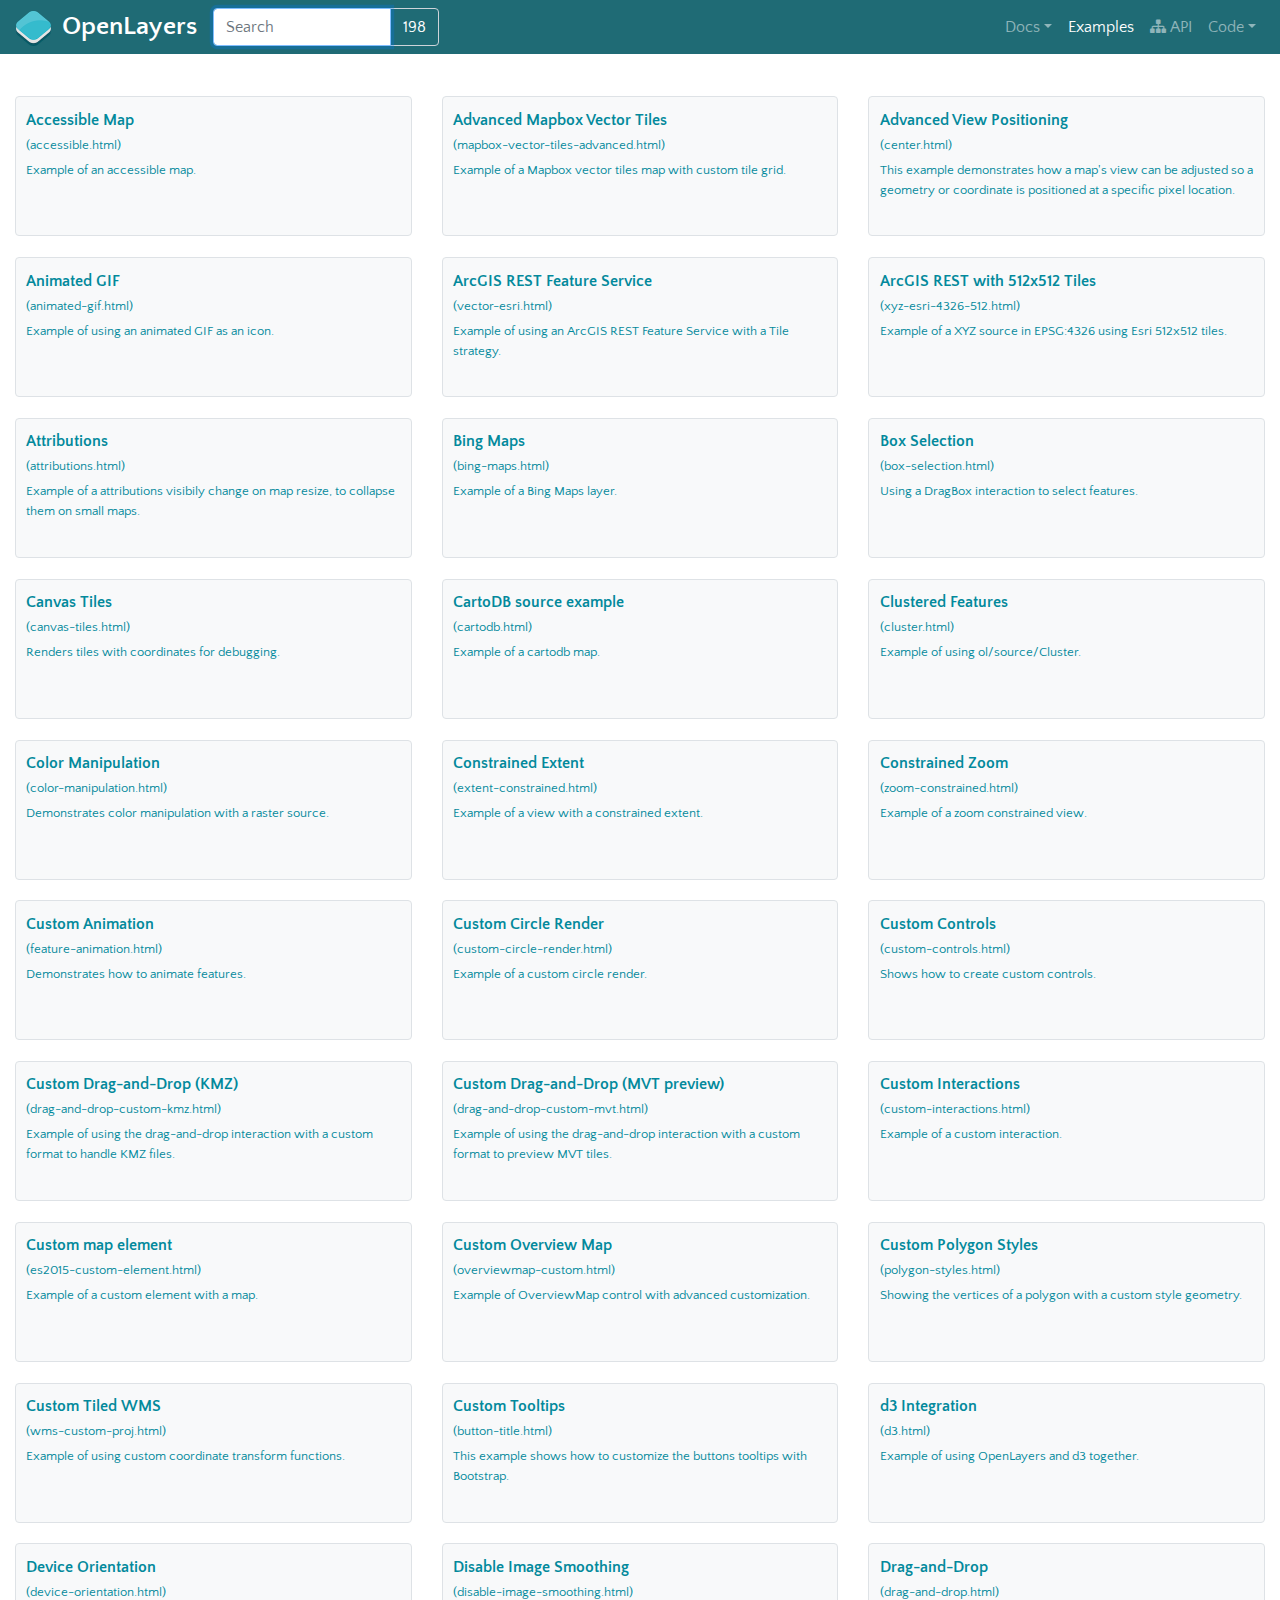
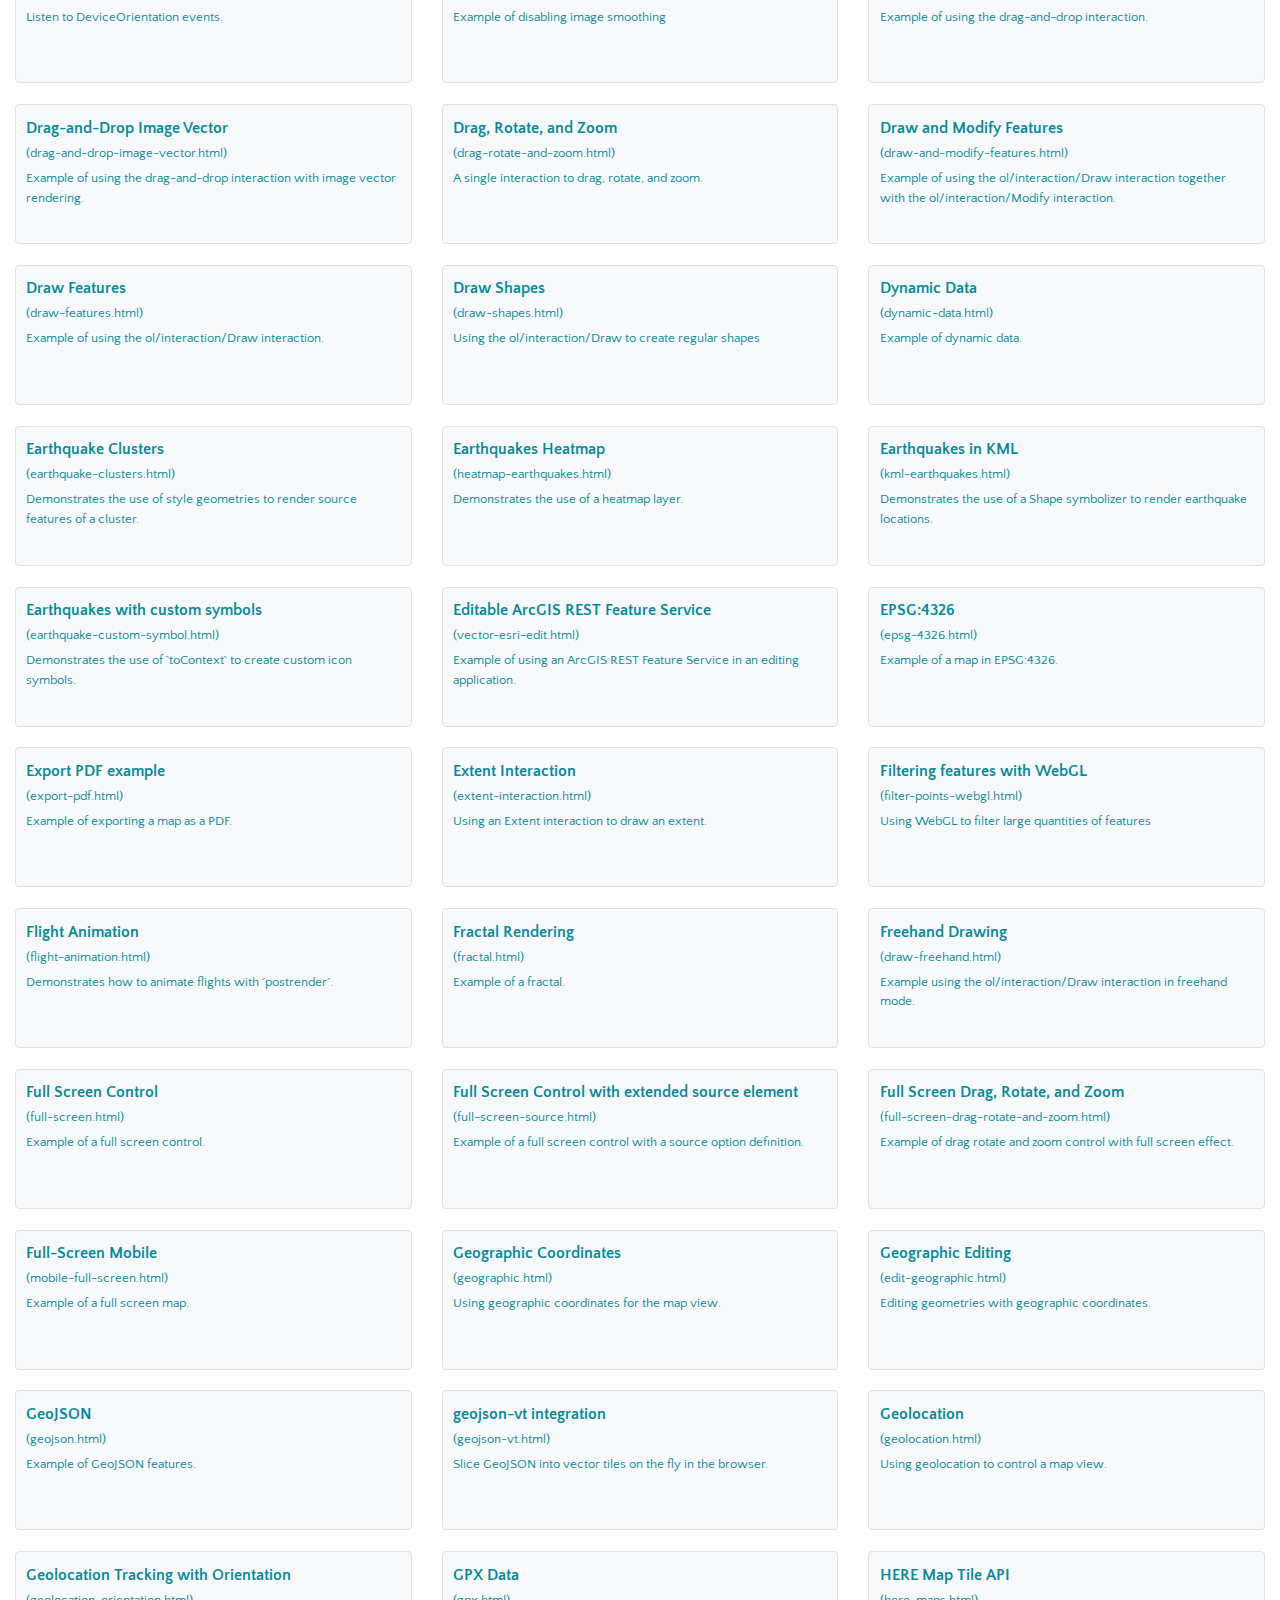
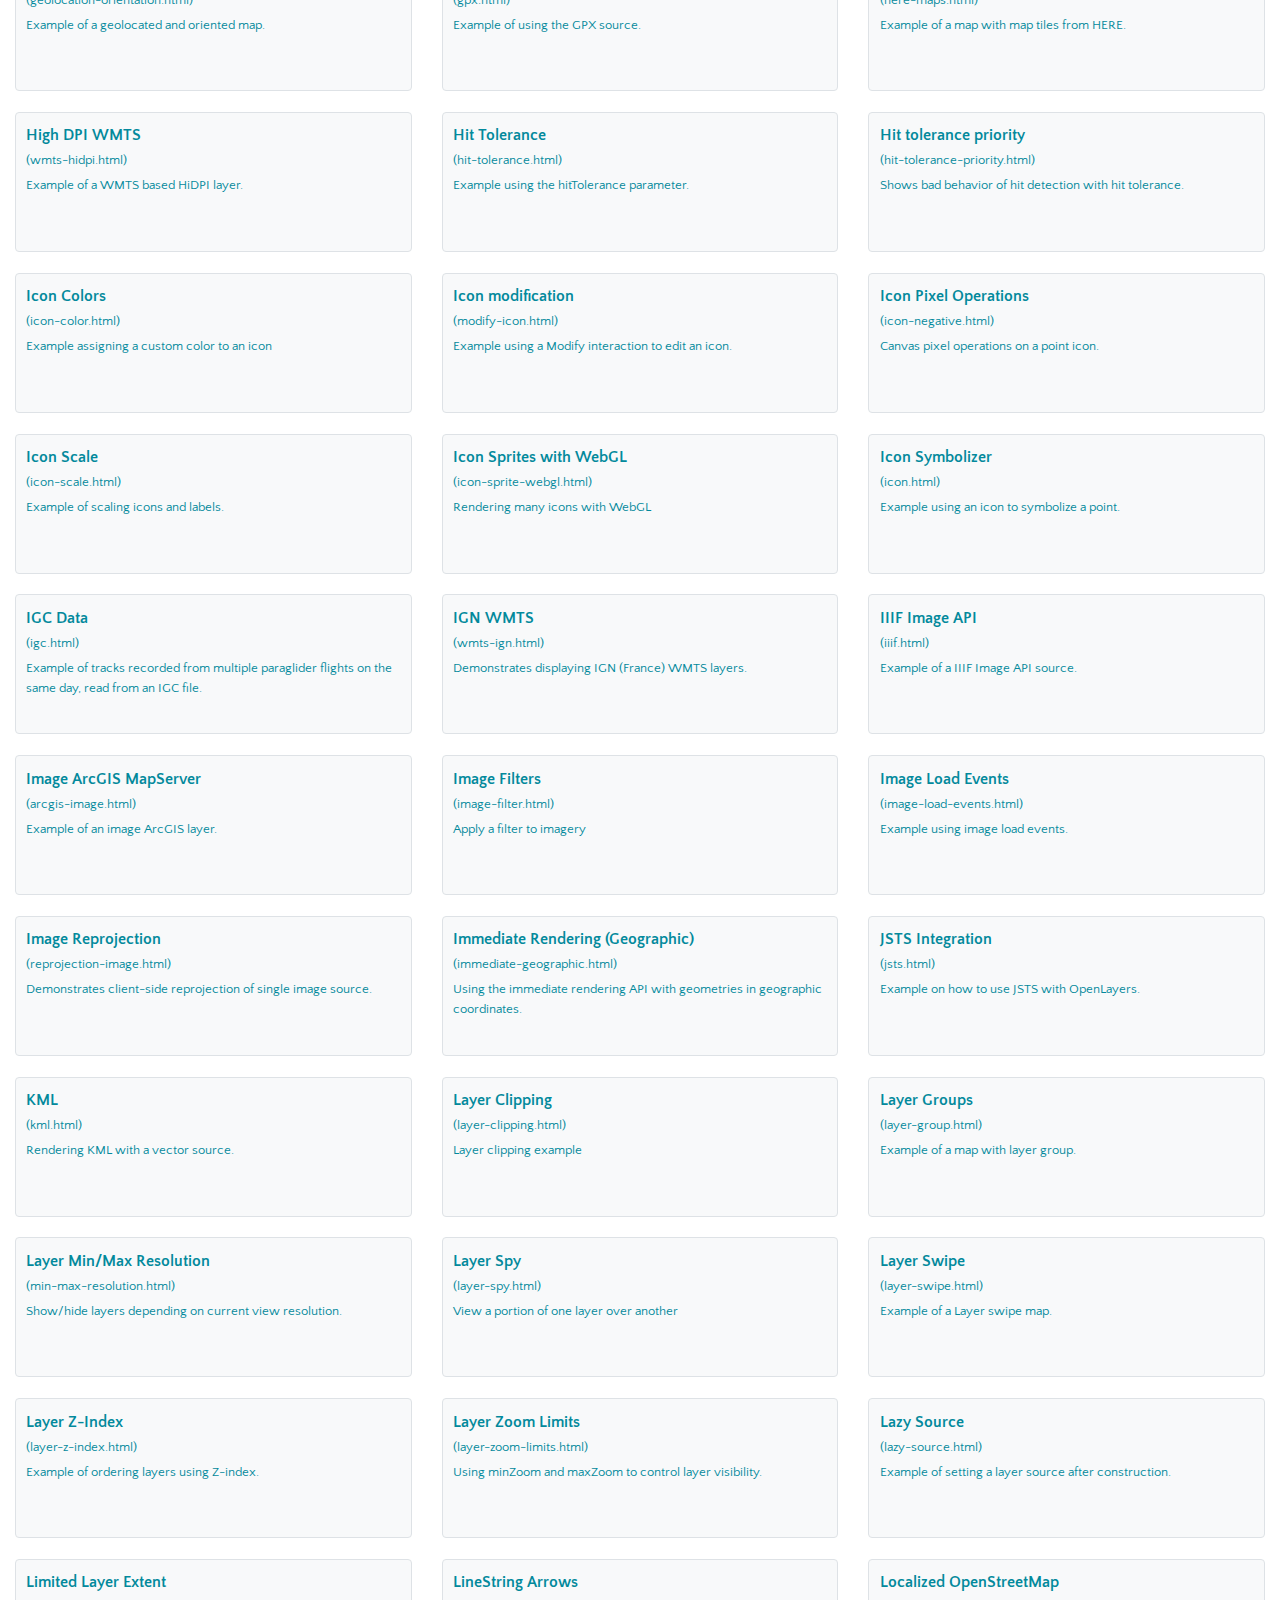
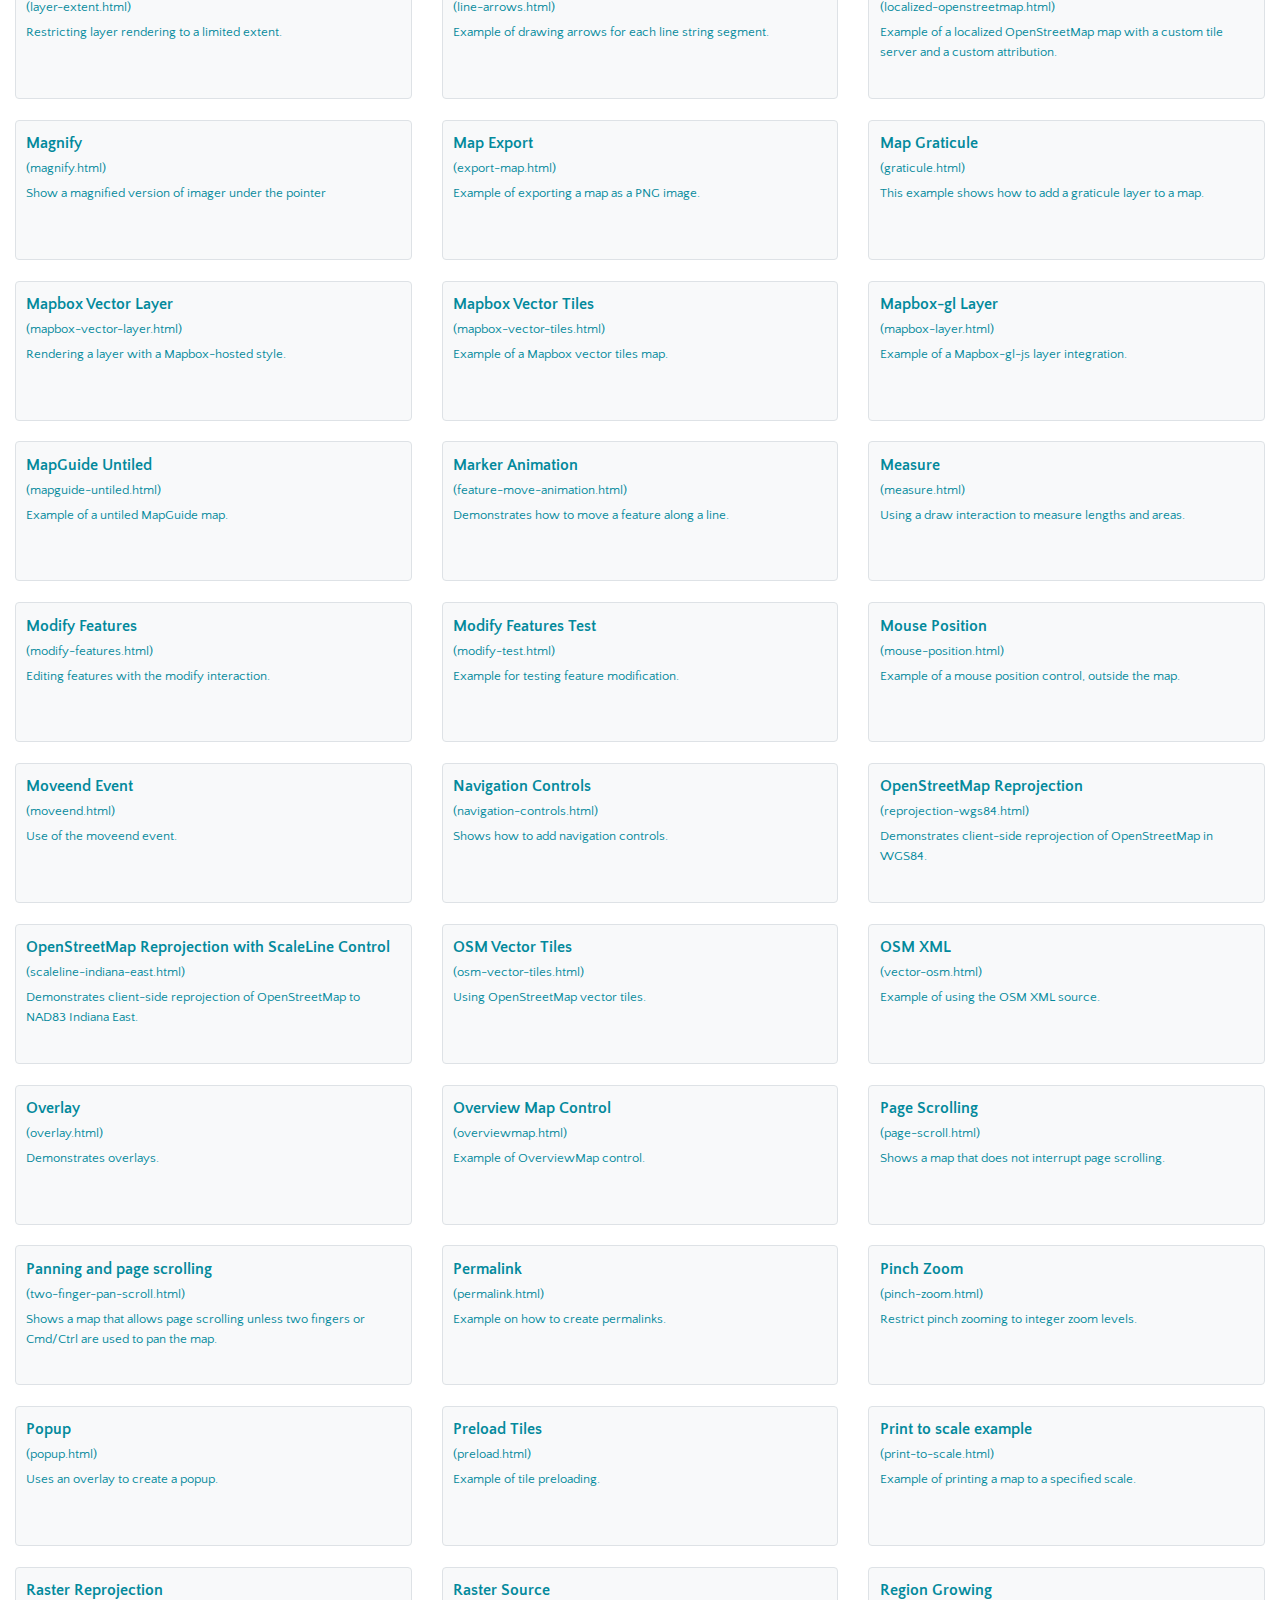
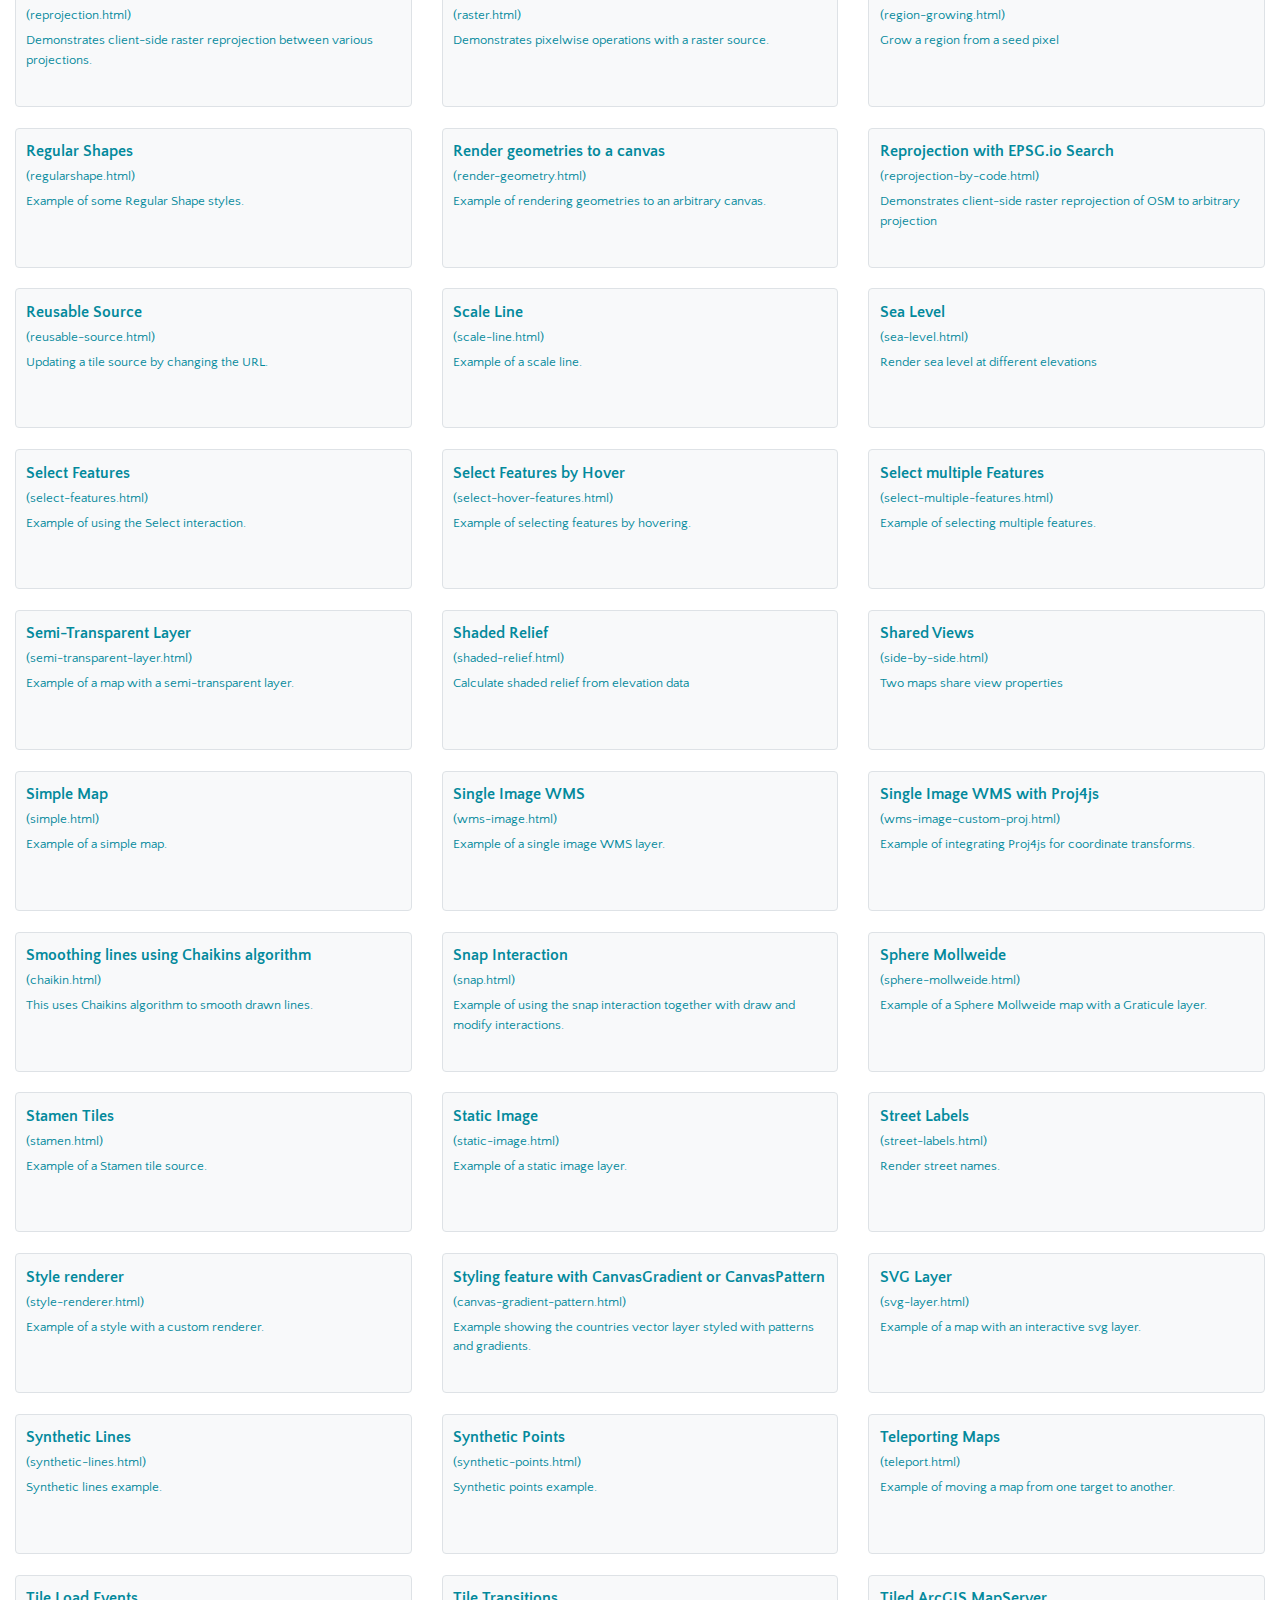
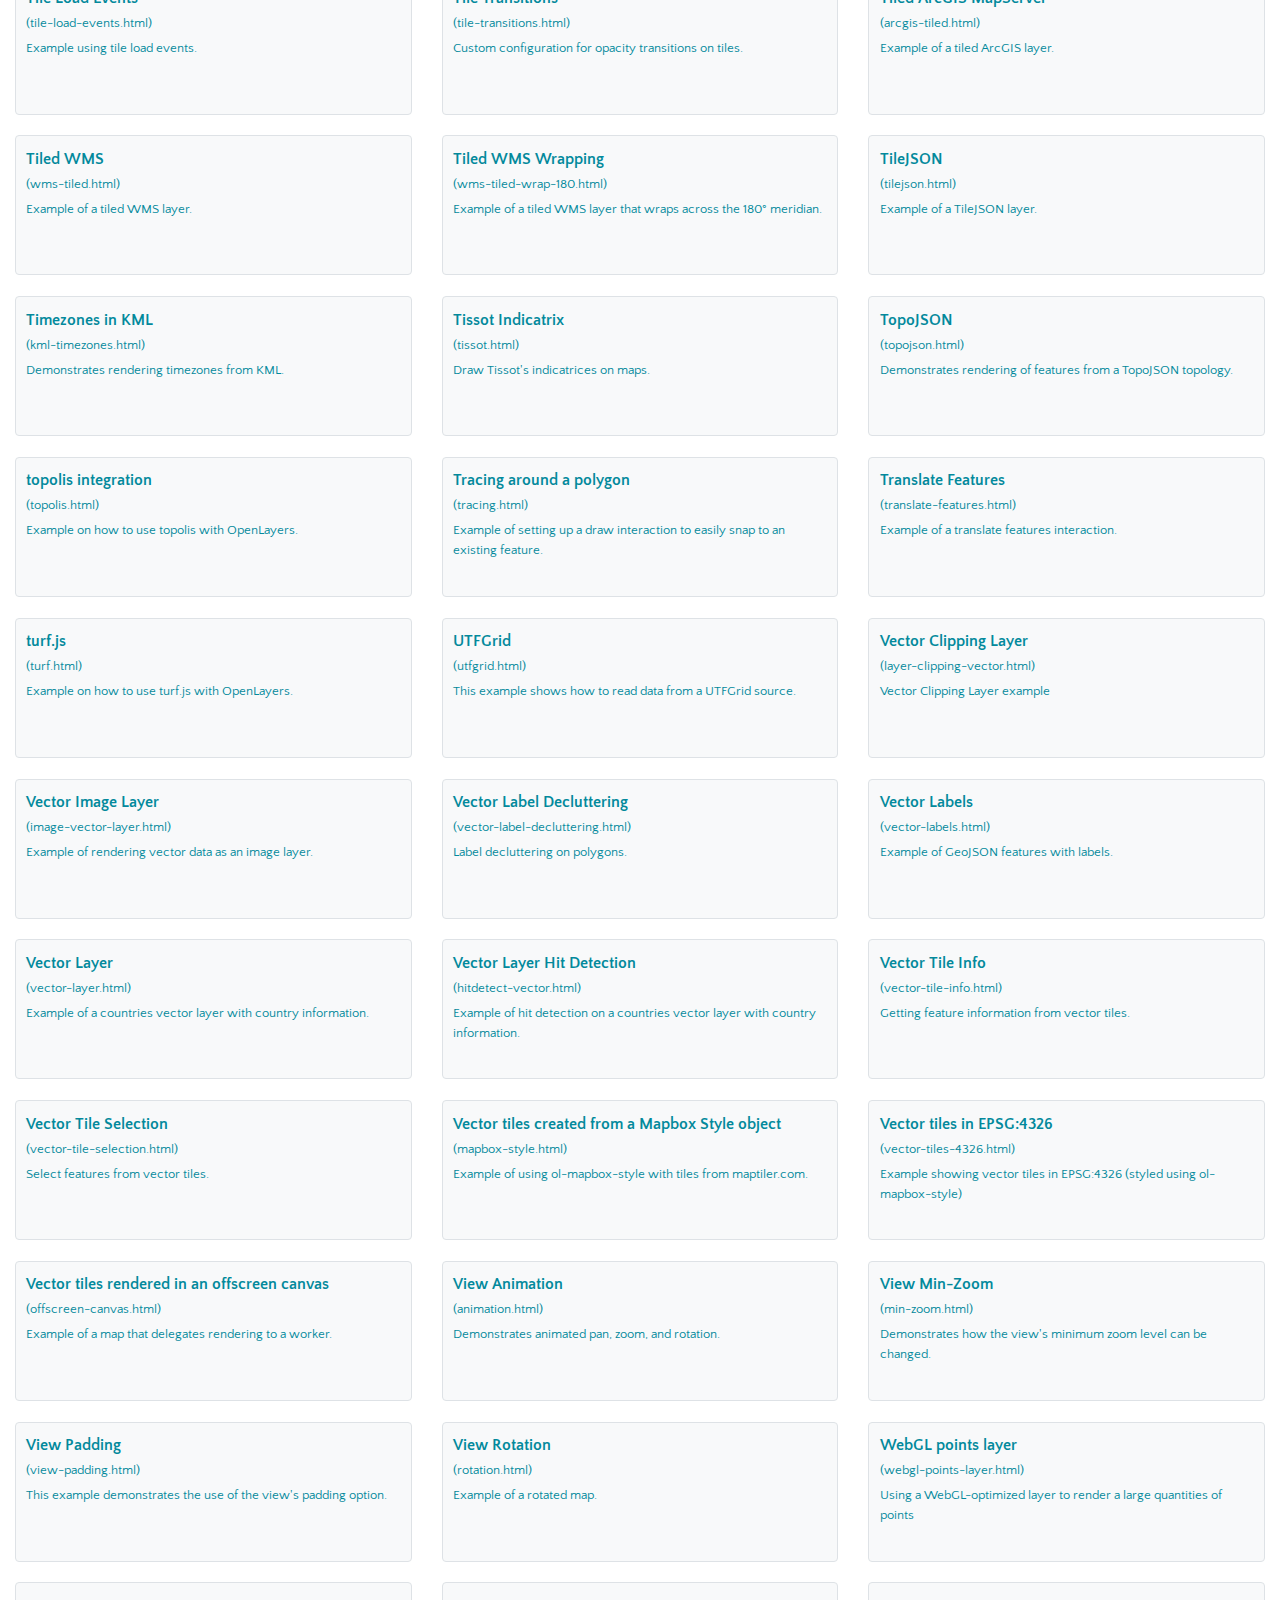
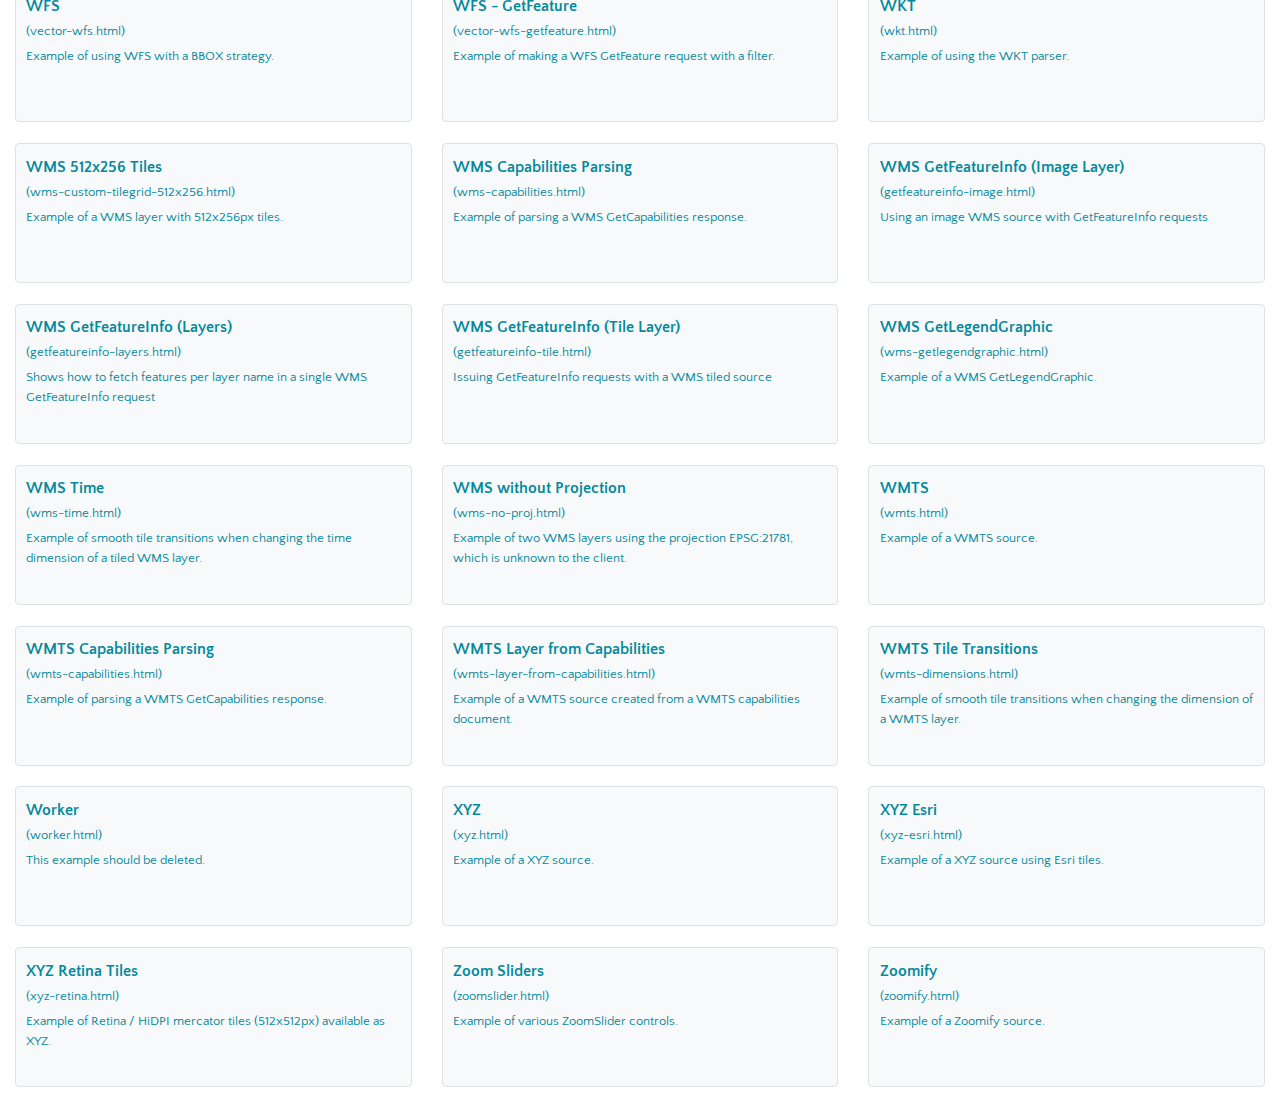
<file: Web/v6.5.0/examples/index.html>
<!doctype html>
<html lang="en">
  <head>
    <meta charset="utf-8">
    <meta http-equiv="X-UA-Compatible" content="chrome=1">
    <meta name="viewport" content="initial-scale=1.0, user-scalable=no, width=device-width">
    <link rel="stylesheet" href="https://maxcdn.bootstrapcdn.com/bootstrap/4.5.0/css/bootstrap.min.css" type="text/css">
    <link rel="stylesheet" href="https://maxcdn.bootstrapcdn.com/font-awesome/4.7.0/css/font-awesome.min.css">
    <link rel="stylesheet" href="./resources/layout.css" type="text/css">
    <style>
      body {
        padding-top: 70px;
      }
      input.search-query {
        color: #333;
      }
      .example {
        display: block;
        padding: 0.65rem;
        height: 140px;
        margin: 0.65rem 0;
        overflow: auto;
      }
      .example p.description {
        font-size: smaller;
        margin: 5px 0;
      }
      .example:hover {
        background-color: #F5F5F5;
      }
    </style>
    <script type="text/javascript" src="Jugl.js"></script>
    <script type="text/javascript" src="examples-info.js"></script>
    <script type="text/javascript" src="index.js"></script>

    <title>OpenLayers Examples</title>
  </head>
  <body>

    <header class="navbar navbar-expand-md navbar-dark mb-3 py-0 fixed-top" role="navigation">
      <a class="navbar-brand" href="https://openlayers.org/"><img class="header-logo" src="./resources/logo-70x70.png" alt="">&nbsp;OpenLayers</a>

      <button class="navbar-toggler" type="button" data-toggle="collapse" data-target="#olmenu" aria-controls="olmenu" aria-expanded="false" aria-label="Toggle navigation">
        <span class="navbar-toggler-icon"></span>
      </button>

      <!-- menu items that get hidden below 768px width -->
      <nav class="collapse navbar-collapse" id="olmenu">
        <form class="form-inline" role="search">
          <div class="input-group">
          <input name="q" type="text" id="keywords" class="form-control search-query" placeholder="Search" aria-label="Examples" aria-describedby="count" autocomplete="off" autofocus>
          <div class="input-group-append">
              <span class="input-group-text text-white bg-transparent" id="count"></span>
          </div>
          </div>
        </form>
        <ul class="navbar-nav ml-auto">
          <li class="nav-item dropdown">
            <a class="nav-link dropdown-toggle" href="#" id="docdropdown" role="button" data-toggle="dropdown" aria-haspopup="true" aria-expanded="false">Docs</a>
            <div class="dropdown-menu dropdown-menu-right mb-3" aria-labelledby="docdropdown">
              <a class="dropdown-item" href="../doc/">Docs</a>
              <div class="dropdown-divider"></div>
                <a class="dropdown-item" href="../doc/quickstart.html"><i class="fa fa-check fa-fw mr-2 fa-lg"></i>Quick Start</a>
                <a class="dropdown-item" href="../doc/faq.html"><i class="fa fa-question fa-fw mr-2 fa-lg"></i>FAQ</a>
                <a class="dropdown-item" href="../doc/tutorials/"><i class="fa fa-book fa-fw mr-2 fa-lg"></i>Tutorials</a>
                <a class="dropdown-item" href="/workshop/"><i class="fa fa-graduation-cap fa-fw mr-2 fa-lg"></i>Workshop</a>
                <div class="dropdown-divider"></div>
                <a class="dropdown-item" href="https://stackoverflow.com/questions/tagged/openlayers"><i class="fa fa-stack-overflow fa-fw mr-2"></i>Ask a Question</a>
            </div>
          </li>
          <li class="nav-item active"><a class="nav-link" href="../examples/">Examples</a></li>
          <li class="nav-item"><a class="nav-link" href="../apidoc/"><i class="fa fa-sitemap mr-1"></i>API</a></li>
          <li class="nav-item dropdown">
            <a class="nav-link dropdown-toggle" href="#" id="codedropdown" role="button" data-toggle="dropdown" aria-haspopup="true" aria-expanded="false">Code</a>
            <div class="dropdown-menu dropdown-menu-right mb-3" aria-labelledby="codedropdown">
              <a class="dropdown-item" href="https://github.com/openlayers/openlayers"><i class="fa fa-github fa-fw mr-2 fa-lg"></i>Repository</a>
              <a class="dropdown-item" href="/download/"><i class="fa fa-download fa-fw mr-2 fa-lg"></i>Download</a>
            </div>
           </li>
        </ul>
      </nav>
    </header>

    <div class="container-fluid">
      <div id="examples"></div>
      <div style="display: none;">
        <div id="template" class="row mt-3">
          <div class="col-md-4 col-sm-6" jugl:repeat="example examples">
            <a jugl:attributes="href example.link" class="example  bg-light border rounded">
              <span class="mainlink">
                <strong><span jugl:replace="example.title">title</span></strong><br>
                <small jugl:content="'(' + example.link + ')'"></small>
              </span>
              <p class="description" jugl:content="example.shortdesc"></p>
            </a>
          </div>
        </div>
      </div>
    </div>
    <script src="https://code.jquery.com/jquery-3.5.1.min.js"></script>
    <script src="https://maxcdn.bootstrapcdn.com/bootstrap/4.5.0/js/bootstrap.bundle.min.js"></script>
  </body>
</html>
</file>
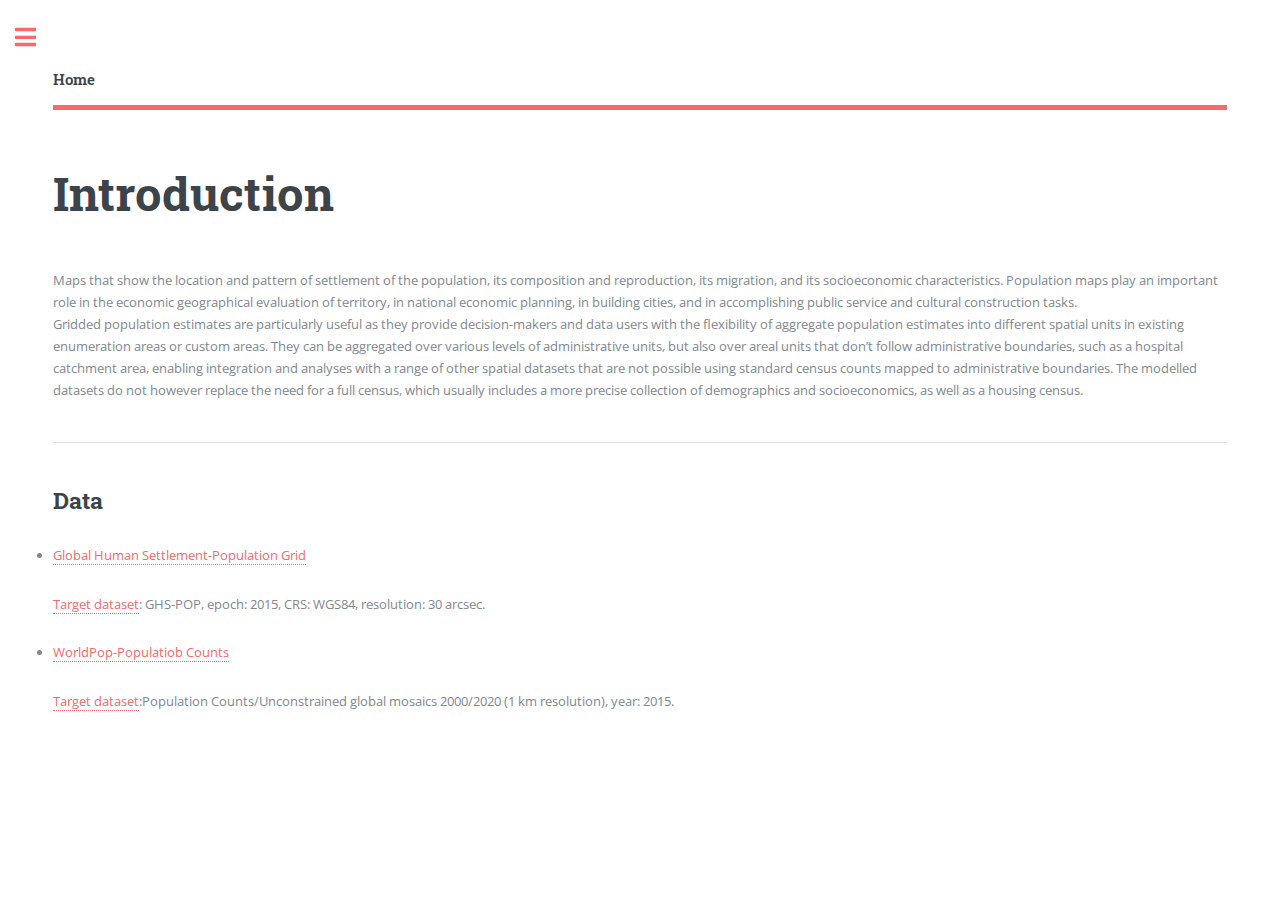
<file: Web/learnmore.html>
<!DOCTYPE HTML>
<!--
	Editorial by HTML5 UP
	html5up.net | @ajlkn
	Free for personal and commercial use under the CCA 3.0 license (html5up.net/license)
-->
<html>
	<head>
		<title>World Population Maps</title>
		<meta charset="utf-8" />
		<meta name="viewport" content="width=device-width, initial-scale=1, user-scalable=no" />
		<link rel="stylesheet" href="assets/css/main.css" />
	</head>
	<body class="is-preload">

		<!-- Wrapper -->
			<div id="wrapper">

				<!-- Main -->
					<div id="main">
						<div class="inner">

							<!-- Header -->
								<header id="header">
									<a href="index.html" class="logo"><strong>Home</strong></a>
								</header>

							<!-- Content -->
								<section>
									<header class="main">
										<h1>Introduction</h1>

									</header>

									<p>
										Maps that show the location and pattern of settlement of the population, its composition and reproduction,
										its migration, and its socioeconomic characteristics. Population maps play an important role in the
										economic geographical evaluation of territory, in national economic planning, in building cities, and in
										accomplishing public service and cultural construction tasks.
										<br>
										Gridded population estimates are particularly useful as they provide decision-makers and data users with
										the flexibility of aggregate population estimates into different spatial units in existing enumeration areas or
										custom areas. They can be aggregated over various levels of administrative units, but also over areal
										units that don’t follow administrative boundaries, such as a hospital catchment area, enabling integration
										and analyses with a range of other spatial datasets that are not possible using standard census counts
										mapped to administrative boundaries. The modelled datasets do not however replace the need for a full
										census, which usually includes a more precise collection of demographics and socioeconomics, as well
										as a housing census.
									</p>


									<hr class="major" />
									<h2>Data</h2>
									<p>
										<li><a href="https://ghsl.jrc.ec.europa.eu/data.php">Global Human Settlement-Population Grid</a></li>
									</p>
									<p>
										<a href="https://cidportal.jrc.ec.europa.eu/ftp/jrc-opendata/GHSL/GHS_POP_MT_GLOBE_R2019A/GHS_POP_E2015_GLOBE_R2019A_4326_30ss/V1-0/GHS_POP_E2015_GLOBE_R2019A_4326_30ss_V1_0.zip">Target dataset</a>: GHS-POP, epoch: 2015, CRS:
										WGS84, resolution: 30 arcsec.</p>
									<p>
										<li><a href="https://www.worldpop.org/about">WorldPop-Populatiob Counts</a></li>

									</p>
									<p><a href="https://cidportal.jrc.ec.europa.eu/ftp/jrc-opendata/GHSL/GHS_POP_MT_GLOBE_R2019A/GHS_POP_E2015_GLOBE_R2019A_4326_30ss/V1-0/GHS_POP_E2015_GLOBE_R2019A_4326_30ss_V1_0.zip">Target dataset</a>:Population Counts/Unconstrained global mosaics 2000/2020 (1
									km resolution), year: 2015.
									</p>
																	

								</section>

						</div>
					</div>

				<!-- Sidebar -->
					<div id="sidebar">
						<div class="inner">

							<!-- Search -->
								<section id="search" class="alt">
									<form method="post" action="#">
										<input type="text" name="query" id="query" placeholder="Search" />
									</form>
								</section>

							<!-- Menu -->
								<nav id="menu">
									<header class="major">
										<h2>Menu</h2>
									</header>
									<ul>
										<li><a href="index.html">Home</a></li>
										<li><a href="generic.html">Generic</a></li>
										<li>
											<span class="opener">Earth</span>
											<ul>
												<li><a href="underconstraction.html">Sub-Area 1</a></li>
												<li><a href="underconstraction.html">Sub-Area 2</a></li>
												<li><a href="underconstraction.html">Sub-Area 3</a></li>
												<li><a href="underconstraction.html">Sub-Area 4</a></li>
												<li><a href="underconstraction.html">Sub-Area 5</a></li>
												<li><a href="underconstraction.html">Sub-Area 6</a></li>
												<li><a href="project7.html">Sub-Area 7</a></li>
												<li><a href="underconstraction.html">Sub-Area 8</a></li>
												<li><a href="underconstraction.html">Sub-Area 9</a></li>
												<li><a href="underconstraction.html">Sub-Area 10</a></li>
												<li><a href="underconstraction.html">Sub-Area 11</a></li>
												<li><a href="underconstraction.html">Sub-Area 12</a></li>												
											</ul>
										</li>
										<li><a href="technology.html">Technology</a></li>
										<li>
											<span class="opener">Contacts</span>
											<ul>
								    			<li>
									
												<ul class="contact">
										<li class="icon solid fa-envelope"><a href="mailto:sami.miaari@mail.polimi.it">sami.miaari@mail.polimi.it</a></li>
										<li class="icon solid fa-envelope"><a href="mailto:thomas.martinoli@mail.polimi.it">thomas.martinoli@mail.polimi.it</a></li>
										<li class="icon solid fa-envelope"><a href="mailto:zhijun.hu@mail.polimi.it">zhijun.hu@mail.polimi.it</a></li>
									</ul>
								</li>

										    

										    </ul>

										</li>
										
									</ul>
								</nav>

							
						 <!-- Footer -->
								<footer id="footer">
									<p class="copyright">&copy; 2021 team7</p>
									 Design: <a href="https://html5up.net">HTML5 UP</a>.</p>
								</footer>

						</div>
					</div>

			</div>

		

		<!-- Scripts -->
			<script src="assets/js/jquery.min.js"></script>
			<script src="assets/js/browser.min.js"></script>
			<script src="assets/js/breakpoints.min.js"></script>
			<script src="assets/js/util.js"></script>
			<script src="assets/js/main.js"></script>

	</body>
</html>
</file>
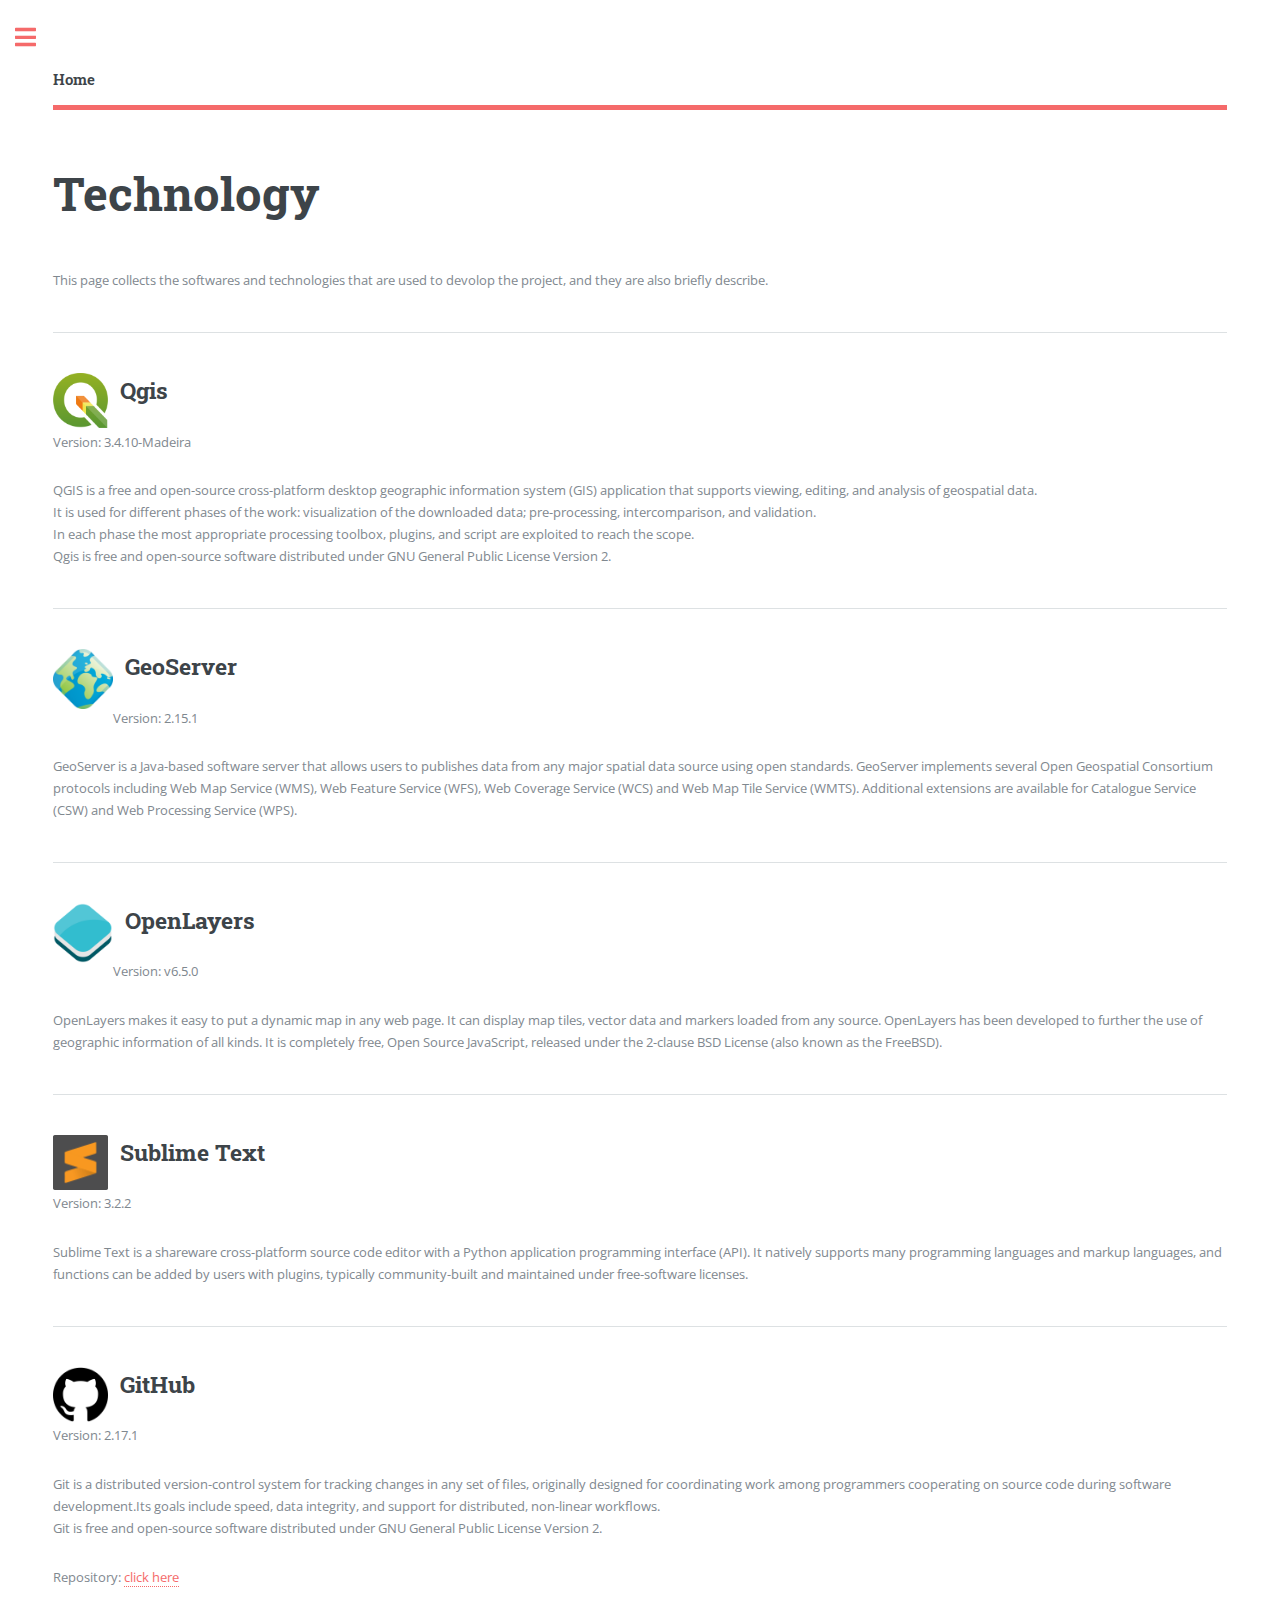
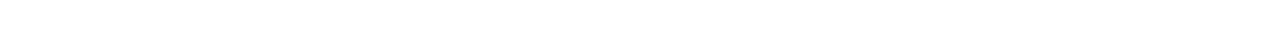
<file: Web/technology.html>
<!DOCTYPE HTML>
<!--
	Editorial by HTML5 UP
	html5up.net | @ajlkn
	Free for personal and commercial use under the CCA 3.0 license (html5up.net/license)
-->
<html>
	<head>
		<title>Technology</title>
		<meta charset="utf-8" />
		<meta name="viewport" content="width=device-width, initial-scale=1, user-scalable=no" />
		<link rel="stylesheet" href="assets/css/main.css" />
	</head>
	<body class="is-preload">

		<!-- Wrapper -->
			<div id="wrapper">

				<!-- Main -->
					<div id="main">
						<div class="inner">

							<!-- Header -->
								<header id="header">
									<a href="index.html" class="logo"><strong>Home</strong></a>
								</header>

							<!-- Content -->
								<section>
									<header class="main">
										<h1>Technology</h1>
									</header>
									
									<p>This page collects the softwares and technologies that are used to devolop the project, and they are also briefly describe. </p>
								
									<hr class="major" />
									<img src="images/Qgis-icon-3.0.png" width="55" height="55" align="left" >
									
									<h2> &nbsp Qgis</h2>	

									<p>Version: 3.4.10-Madeira</p>
									
									<p>QGIS is a free and open-source cross-platform desktop geographic information system (GIS) application that supports viewing, editing, and analysis of geospatial data.<br> It is used for different phases of the work: visualization of the downloaded data; pre-processing, intercomparison, and validation.<br>In each phase the most appropriate processing toolbox, plugins, and script are exploited to reach the scope.<br>Qgis is free and open-source software distributed under GNU General Public License Version 2.</p>

									<hr class="major" />

									<img src="images/186522.png" width="60" height="60" align="left" >
									<h2> &nbsp GeoServer</h2>
									<p>Version: 2.15.1 </p>
									<p>GeoServer is a Java-based software server that allows users to publishes data from any major spatial data source using open standards. GeoServer implements several Open Geospatial Consortium protocols including Web Map Service (WMS), Web Feature Service (WFS), Web Coverage Service (WCS) and Web Map Tile Service (WMTS). Additional extensions are available for Catalogue Service (CSW) and Web Processing Service (WPS). </p>


									<hr class="major" />
									<img src="images/OpenLayers.png" width="60" height="60" align="left" >
									<h2>&nbsp OpenLayers</h2>
									<p>Version: v6.5.0 </p>
									<p>OpenLayers makes it easy to put a dynamic map in any web page. It can display map tiles, vector data and markers loaded from any source. OpenLayers has been developed to further the use of geographic information of all kinds. It is completely free, Open Source JavaScript, released under the 2-clause BSD License (also known as the FreeBSD).</p>
									
									
									<hr class="major" />
									<img src="images/subl.png" width="55" height="55" align="left" >
									<h2>&nbsp Sublime Text</h2>
									<p>Version: 3.2.2</p>
									<p>Sublime Text is a shareware cross-platform source code editor with a Python application programming interface (API). It natively supports many programming languages and markup languages, and functions can be added by users with plugins, typically community-built and maintained under free-software licenses. </p>

									<hr class="major" />
									<img src="images/GitHub.png" width="55" height="55" align="left" >
									<h2>&nbsp GitHub</h2>
									<p>Version: 2.17.1</p>
									<p>Git is a distributed version-control system for tracking changes in any set of files, originally designed for coordinating work among programmers cooperating on source code during software development.Its goals include speed, data integrity, and support for distributed, non-linear workflows.<br>
									Git is free and open-source software distributed under GNU General Public License Version 2.</p>
									<p> Repository: <a href="https://github.com/ThomasMartinoli/GIS_project7.git">click here</a></p>

								</section>

						</div>
					</div>

				<!-- Sidebar -->
					<div id="sidebar">
						<div class="inner">

							<!-- Search -->
								<section id="search" class="alt">
									<form method="post" action="#">
										<input type="text" name="query" id="query" placeholder="Search" />
									</form>
								</section>

							<!-- Menu -->
								<nav id="menu">
									<header class="major">
										<h2>Menu</h2>
									</header>
									<ul>
										<li><a href="index.html">Home</a></li>
										<li><a href="generic.html">Generic</a></li>
										<li>
											<span class="opener">Earth</span>
											<ul>
												<li><a href="underconstraction.html">Sub-Area 1</a></li>
												<li><a href="underconstraction.html">Sub-Area 2</a></li>
												<li><a href="underconstraction.html">Sub-Area 3</a></li>
												<li><a href="underconstraction.html">Sub-Area 4</a></li>
												<li><a href="underconstraction.html">Sub-Area 5</a></li>
												<li><a href="underconstraction.html">Sub-Area 6</a></li>
												<li><a href="project7.html">Sub-Area 7</a></li>
												<li><a href="underconstraction.html">Sub-Area 8</a></li>
												<li><a href="underconstraction.html">Sub-Area 9</a></li>
												<li><a href="underconstraction.html">Sub-Area 10</a></li>
												<li><a href="underconstraction.html">Sub-Area 11</a></li>
												<li><a href="underconstraction.html">Sub-Area 12</a></li>												
											</ul>
										</li>
										<li><a href="technology.html">Technology</a></li>
										<li>
											<span class="opener">Contacts</span>
											<ul>
								    			<li>
									
												<ul class="contact">
										<li class="icon solid fa-envelope"><a href="mailto:sami.miaari@mail.polimi.it">sami.miaari@mail.polimi.it</a></li>
										<li class="icon solid fa-envelope"><a href="mailto:thomas.martinoli@mail.polimi.it">thomas.martinoli@mail.polimi.it</a></li>
										<li class="icon solid fa-envelope"><a href="mailto:zhijun.hu@mail.polimi.it">zhijun.hu@mail.polimi.it</a></li>
									</ul>
								</li>

										    

										    </ul>

										</li>
										
									</ul>
								</nav>

							
						 <!-- Footer -->
								<footer id="footer">
									<p class="copyright">&copy; 2021 team7</p>
									 Design: <a href="https://html5up.net">HTML5 UP</a>.</p>
								</footer>

						</div>
					</div>

			</div>

		

		<!-- Scripts -->
			<script src="assets/js/jquery.min.js"></script>
			<script src="assets/js/browser.min.js"></script>
			<script src="assets/js/breakpoints.min.js"></script>
			<script src="assets/js/util.js"></script>
			<script src="assets/js/main.js"></script>

	</body>
</html>
</file>
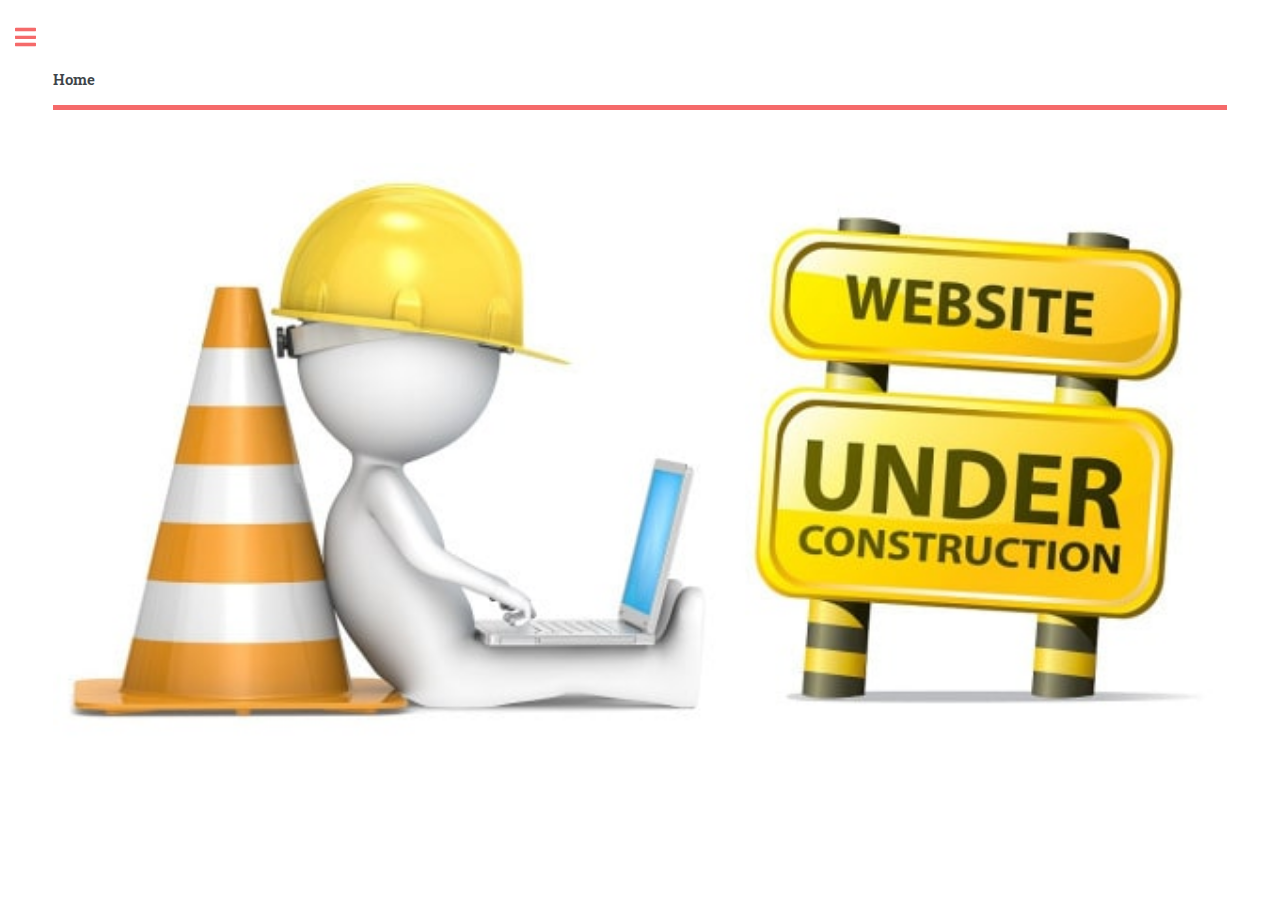
<file: Web/underconstraction.html>
<!DOCTYPE HTML>
<!--
	Editorial by HTML5 UP
	html5up.net | @ajlkn
	Free for personal and commercial use under the CCA 3.0 license (html5up.net/license)
-->
<html>
	<head>
		<title>UnderConstraction</title>
		<meta charset="utf-8" />
		<meta name="viewport" content="width=device-width, initial-scale=1, user-scalable=no" />
		<link rel="stylesheet" href="assets/css/main.css" />
	</head>
	<body class="is-preload">

		<!-- Wrapper -->
			<div id="wrapper">

				<!-- Main -->
					<div id="main">
						<div class="inner">

							<!-- Header -->
								<header id="header">
									<a href="index.html" class="logo"><strong>Home</strong></a>
								</header>

							<!-- Content -->
								<section>
									

									<span class="image main"><img src="images/UnderConstraction.jpg" alt="" /></span>

									

						</div>
					</div>

				<!-- Sidebar -->
					<div id="sidebar">
						<div class="inner">

							<!-- Search -->
								<section id="search" class="alt">
									<form method="post" action="#">
										<input type="text" name="query" id="query" placeholder="Search" />
									</form>
								</section>

							<!-- Menu -->
								<nav id="menu">
									<header class="major">
										<h2>Menu</h2>
									</header>
									<ul>
										<li><a href="index.html">Home</a></li>
										<li><a href="generic.html">Generic</a></li>
										<li>
											<span class="opener">Earth</span>
											<ul>
												<li><a href="underconstraction.html">Sub-Area 1</a></li>
												<li><a href="underconstraction.html">Sub-Area 2</a></li>
												<li><a href="underconstraction.html">Sub-Area 3</a></li>
												<li><a href="underconstraction.html">Sub-Area 4</a></li>
												<li><a href="underconstraction.html">Sub-Area 5</a></li>
												<li><a href="underconstraction.html">Sub-Area 6</a></li>
												<li><a href="project7.html">Sub-Area 7</a></li>
												<li><a href="underconstraction.html">Sub-Area 8</a></li>
												<li><a href="underconstraction.html">Sub-Area 9</a></li>
												<li><a href="underconstraction.html">Sub-Area 10</a></li>
												<li><a href="underconstraction.html">Sub-Area 11</a></li>
												<li><a href="underconstraction.html">Sub-Area 12</a></li>												
											</ul>
										</li>
										<li><a href="technology.html">Technology</a></li>
										<li>
											<span class="opener">Contacts</span>
											<ul>
								    			<li>
									
												<ul class="contact">
										<li class="icon solid fa-envelope"><a href="mailto:sami.miaari@mail.polimi.it">sami.miaari@mail.polimi.it</a></li>
										<li class="icon solid fa-envelope"><a href="mailto:thomas.martinoli@mail.polimi.it">thomas.martinoli@mail.polimi.it</a></li>
										<li class="icon solid fa-envelope"><a href="mailto:zhijun.hu@mail.polimi.it">zhijun.hu@mail.polimi.it</a></li>
									</ul>
								</li>

										    

										    </ul>

										</li>
										
									</ul>
								</nav>

							
						 <!-- Footer -->
								<footer id="footer">
									<p class="copyright">&copy; 2021 team7</p>
									 Design: <a href="https://html5up.net">HTML5 UP</a>.</p>
								</footer>

						</div>
					</div>

			</div>

		

		<!-- Scripts -->
			<script src="assets/js/jquery.min.js"></script>
			<script src="assets/js/browser.min.js"></script>
			<script src="assets/js/breakpoints.min.js"></script>
			<script src="assets/js/util.js"></script>
			<script src="assets/js/main.js"></script>

	</body>
</html>
</file>
<file: Web/v6.5.0/examples/resources/layout.css>
@import url(https://fonts.googleapis.com/css?family=Quattrocento+Sans:400,400italic,700);

body {
  font-family: 'Quattrocento Sans', sans-serif;
  font-size: 16px;
}
.navbar {
  background-color: #1F6B75;
  color: white;
  border: 0;
  border-radius: 0;
}
.navbar-brand {
  color: white;
  font-weight: bold;
  font-size: 160%;
  padding: 8px 0;
}
.navbar-brand:hover,
.navbar-brand:focus {
  color: #aae1e9;
}
.navbar-brand img {
  height: 35px;
  vertical-align: middle;
  margin-right: 5px;
  display: inline-block;
}
.dropdown-item.active, .dropdown-item:hover {
    color: #fff;
    text-decoration: none;
    background-color:#268591
}
.nav>li>a:hover, .nav>li>a:focus, .nav>li>a.active {
  background-color: #268591;
}
.navbar-nav>li>a {
  color: white;
}
.display-table {
  display: table;
}
a {
  color: #03899c;
  text-decoration:none
}
a:hover, a:focus, footer a:hover, footer a:focus {
  color: #ff7a00;
  text-decoration:none
}
.btn-link {
  font-weight: 400;
  color: #03899c;
  text-decoration: none;
}
.btn-link:hover {
  color: #ff7a00;
  text-decoration: none;
}
.version-form, .navbar-form {
  display: table-cell;
  vertical-align: middle;
}
.version-form {
  color: #333;
}

#title {
  margin-top: 0;
}

.badge-group {
  display: inline-block;
}
.badge-group > .badge:not(:last-child) {
  border-top-right-radius: 0;
  border-bottom-right-radius: 0;
}
.badge-group > .badge:not(:first-child) {
  border-top-left-radius: 0;
  border-bottom-left-radius: 0;
}
.tag-modal-toggle {
  cursor: pointer;
}
.modal-tag-example .modal-body {
  padding: 0;
}
.modal-tag-example .list-group-item:focus,
.modal-tag-example .list-group-item:hover,
.modal-tag-example .list-group-item:active {
  background-color: rgba(31, 107, 117, .6875);
  border-color: #1F6B75;
  color: white;
}
.modal-tag-example .list-group-item.active {
  background-color: #1F6B75;
  color: white;
}

#docs {
  margin-top: 1em;
}

ul.inline,
ol.inline {
  margin-left: 0;
  padding-left: 0;
  list-style: none;
}

ul.inline>li,
ol.inline>li {
  display: inline-block;
  padding-left: 5px;
  padding-right: 5px;
}

.map {
  height: 400px;
  width: 100%;
  background: url(map-background.jpg) repeat;
  margin-bottom: 10px;
}
.ol-attribution.ol-logo-only,
.ol-attribution.ol-uncollapsible {
  max-width: calc(100% - 3em);
}
.ol-attribution ul {
  font-size: 14px;
}
.iframe-info iframe {
  width: 100%;
}

.source-heading {
  margin-top: 1em;
  margin-bottom: 0;
  padding-left: .6em;
  font-weight: bold;
}

pre[class*="language-"] {
  background: #FFFFFF;
  font-size: 87.5%;
}

pre {
  border: 1px solid #eee;
  border-radius: 0;
}

#tags, #shortdesc, .hidden {
  display: none;
}
#api-links ul {
  display: inline;
}
#latest-check {
  margin-top: -10px;
  margin-bottom: 10px;
}

/* restyle prism copy button */
div.code-toolbar > .toolbar {
  opacity: 1;
  top: -2.4em;
}
div.code-toolbar > .toolbar button {
  font-size: 16px;
  color: #03899c;
  background-color: transparent;
  box-shadow: none;
  padding: .615rem .75rem;
}

div.code-toolbar > .toolbar button:hover,
div.code-toolbar > .toolbar button:focus {
  color: #ff7a00;
}
div.code-toolbar > .toolbar button:focus {
  outline: 0;
  box-shadow: 0 0 0 0.2rem rgba(0,123,255,.25);
}
div.code-toolbar > .toolbar button:before {
  margin-right: .184em;
  font: normal normal normal 14px/1 FontAwesome;
  font-size: inherit;
  text-rendering: auto;
  -webkit-font-smoothing: antialiased;
  content: "\f0ea";
  font-size: 1.33333333em;
  line-height: .75em;
  vertical-align: middle;
}
</file>
<file: Web/assets/css/main.css>
@import url(fontawesome-all.min.css);
@import url("https://fonts.googleapis.com/css?family=Open+Sans:400,600,400italic,600italic|Roboto+Slab:400,700");
/*
	Editorial by HTML5 UP
	html5up.net | @ajlkn
	Free for personal and commercial use under the CCA 3.0 license (html5up.net/license)
*/
html, body, div, span, applet, object,
iframe, h1, h2, h3, h4, h5, h6, p, blockquote,
pre, a, abbr, acronym, address, big, cite,
code, del, dfn, em, img, ins, kbd, q, s, samp,
small, strike, strong, sub, sup, tt, var, b,
u, i, center, dl, dt, dd, ol, ul, li, fieldset,
form, label, legend, table, caption, tbody,
tfoot, thead, tr, th, td, article, aside,
canvas, details, embed, figure, figcaption,
footer, header, hgroup, menu, nav, output, ruby,
section, summary, time, mark, audio, video {
  margin: 0;
  padding: 0;
  border: 0;
  font-size: 100%;
  font: inherit;
  vertical-align: baseline; }

article, aside, details, figcaption, figure,
footer, header, hgroup, menu, nav, section {
  display: block; }

body {
  line-height: 1; }

ol, ul {
  list-style: none; }

blockquote, q {
  quotes: none; }
  blockquote:before, blockquote:after, q:before, q:after {
    content: '';
    content: none; }

table {
  border-collapse: collapse;
  border-spacing: 0; }

body {
  -webkit-text-size-adjust: none; }

mark {
  background-color: transparent;
  color: inherit; }

input::-moz-focus-inner {
  border: 0;
  padding: 0; }

input, select, textarea {
  -moz-appearance: none;
  -webkit-appearance: none;
  -ms-appearance: none;
  appearance: none; }

/* Basic */
@-ms-viewport {
  width: device-width; }

body {
  -ms-overflow-style: scrollbar; }

@media screen and (max-width: 480px) {
  html, body {
    min-width: 320px; } }

html {
  box-sizing: border-box; }

*, *:before, *:after {
  box-sizing: inherit; }

body {
  background: #ffffff; }
  body.is-preload *, body.is-preload *:before, body.is-preload *:after, body.is-resizing *, body.is-resizing *:before, body.is-resizing *:after {
    -moz-animation: none !important;
    -webkit-animation: none !important;
    -ms-animation: none !important;
    animation: none !important;
    -moz-transition: none !important;
    -webkit-transition: none !important;
    -ms-transition: none !important;
    transition: none !important; }

/* Type */
body, input, select, textarea {
  color: #7f888f;
  font-family: "Open Sans", sans-serif;
  font-size: 13pt;
  font-weight: 400;
  line-height: 1.65; }
  @media screen and (max-width: 1680px) {
    body, input, select, textarea {
      font-size: 11pt; } }
  @media screen and (max-width: 1280px) {
    body, input, select, textarea {
      font-size: 10pt; } }
  @media screen and (max-width: 360px) {
    body, input, select, textarea {
      font-size: 9pt; } }

a {
  -moz-transition: color 0.2s ease-in-out, border-bottom-color 0.2s ease-in-out;
  -webkit-transition: color 0.2s ease-in-out, border-bottom-color 0.2s ease-in-out;
  -ms-transition: color 0.2s ease-in-out, border-bottom-color 0.2s ease-in-out;
  transition: color 0.2s ease-in-out, border-bottom-color 0.2s ease-in-out;
  border-bottom: dotted 1px;
  color: #f56a6a;
  text-decoration: none; }
  a:hover {
    border-bottom-color: #f56a6a;
    color: #f56a6a !important; }
    a:hover strong {
      color: inherit; }

strong, b {
  color: #3d4449;
  font-weight: 600; }

em, i {
  font-style: italic; }

p {
  margin: 0 0 2em 0; }

h1, h2, h3, h4, h5, h6 {
  color: #3d4449;
  font-family: "Roboto Slab", serif;
  font-weight: 700;
  line-height: 1.5;
  margin: 0 0 1em 0; }
  h1 a, h2 a, h3 a, h4 a, h5 a, h6 a {
    color: inherit;
    text-decoration: none;
    border-bottom: 0; }

h1 {
  font-size: 4em;
  margin: 0 0 0.5em 0;
  line-height: 1.3; }

h2 {
  font-size: 1.75em; }

h3 {
  font-size: 1.25em; }

h4 {
  font-size: 1.1em; }

h5 {
  font-size: 0.9em; }

h6 {
  font-size: 0.7em; }

@media screen and (max-width: 1680px) {
  h1 {
    font-size: 3.5em; } }

@media screen and (max-width: 980px) {
  h1 {
    font-size: 3.25em; } }

@media screen and (max-width: 736px) {
  h1 {
    font-size: 2em;
    line-height: 1.4; }
  h2 {
    font-size: 1.5em; } }

sub {
  font-size: 0.8em;
  position: relative;
  top: 0.5em; }

sup {
  font-size: 0.8em;
  position: relative;
  top: -0.5em; }

blockquote {
  border-left: solid 3px rgba(210, 215, 217, 0.75);
  font-style: italic;
  margin: 0 0 2em 0;
  padding: 0.5em 0 0.5em 2em; }

code {
  background: rgba(230, 235, 237, 0.25);
  border-radius: 0.375em;
  border: solid 1px rgba(210, 215, 217, 0.75);
  font-family: "Courier New", monospace;
  font-size: 0.9em;
  margin: 0 0.25em;
  padding: 0.25em 0.65em; }

pre {
  -webkit-overflow-scrolling: touch;
  font-family: "Courier New", monospace;
  font-size: 0.9em;
  margin: 0 0 2em 0; }
  pre code {
    display: block;
    line-height: 1.75;
    padding: 1em 1.5em;
    overflow-x: auto; }

hr {
  border: 0;
  border-bottom: solid 1px rgba(210, 215, 217, 0.75);
  margin: 2em 0; }
  hr.major {
    margin: 3em 0; }

.align-left {
  text-align: left; }

.align-center {
  text-align: center; }

.align-right {
  text-align: right; }

/* Row */
.row {
  display: flex;
  flex-wrap: wrap;
  box-sizing: border-box;
  align-items: stretch; }
  .row > * {
    box-sizing: border-box; }
  .row.gtr-uniform > * > :last-child {
    margin-bottom: 0; }
  .row.aln-left {
    justify-content: flex-start; }
  .row.aln-center {
    justify-content: center; }
  .row.aln-right {
    justify-content: flex-end; }
  .row.aln-top {
    align-items: flex-start; }
  .row.aln-middle {
    align-items: center; }
  .row.aln-bottom {
    align-items: flex-end; }
  .row > .imp {
    order: -1; }
  .row > .col-1 {
    width: 8.33333%; }
  .row > .off-1 {
    margin-left: 8.33333%; }
  .row > .col-2 {
    width: 16.66667%; }
  .row > .off-2 {
    margin-left: 16.66667%; }
  .row > .col-3 {
    width: 25%; }
  .row > .off-3 {
    margin-left: 25%; }
  .row > .col-4 {
    width: 33.33333%; }
  .row > .off-4 {
    margin-left: 33.33333%; }
  .row > .col-5 {
    width: 41.66667%; }
  .row > .off-5 {
    margin-left: 41.66667%; }
  .row > .col-6 {
    width: 50%; }
  .row > .off-6 {
    margin-left: 50%; }
  .row > .col-7 {
    width: 58.33333%; }
  .row > .off-7 {
    margin-left: 58.33333%; }
  .row > .col-8 {
    width: 66.66667%; }
  .row > .off-8 {
    margin-left: 66.66667%; }
  .row > .col-9 {
    width: 75%; }
  .row > .off-9 {
    margin-left: 75%; }
  .row > .col-10 {
    width: 83.33333%; }
  .row > .off-10 {
    margin-left: 83.33333%; }
  .row > .col-11 {
    width: 91.66667%; }
  .row > .off-11 {
    margin-left: 91.66667%; }
  .row > .col-12 {
    width: 100%; }
  .row > .off-12 {
    margin-left: 100%; }
  .row.gtr-0 {
    margin-top: 0;
    margin-left: 0em; }
    .row.gtr-0 > * {
      padding: 0 0 0 0em; }
    .row.gtr-0.gtr-uniform {
      margin-top: 0em; }
      .row.gtr-0.gtr-uniform > * {
        padding-top: 0em; }
  .row.gtr-25 {
    margin-top: 0;
    margin-left: -0.375em; }
    .row.gtr-25 > * {
      padding: 0 0 0 0.375em; }
    .row.gtr-25.gtr-uniform {
      margin-top: -0.375em; }
      .row.gtr-25.gtr-uniform > * {
        padding-top: 0.375em; }
  .row.gtr-50 {
    margin-top: 0;
    margin-left: -0.75em; }
    .row.gtr-50 > * {
      padding: 0 0 0 0.75em; }
    .row.gtr-50.gtr-uniform {
      margin-top: -0.75em; }
      .row.gtr-50.gtr-uniform > * {
        padding-top: 0.75em; }
  .row {
    margin-top: 0;
    margin-left: -1.5em; }
    .row > * {
      padding: 0 0 0 1.5em; }
    .row.gtr-uniform {
      margin-top: -1.5em; }
      .row.gtr-uniform > * {
        padding-top: 1.5em; }
  .row.gtr-150 {
    margin-top: 0;
    margin-left: -2.25em; }
    .row.gtr-150 > * {
      padding: 0 0 0 2.25em; }
    .row.gtr-150.gtr-uniform {
      margin-top: -2.25em; }
      .row.gtr-150.gtr-uniform > * {
        padding-top: 2.25em; }
  .row.gtr-200 {
    margin-top: 0;
    margin-left: -3em; }
    .row.gtr-200 > * {
      padding: 0 0 0 3em; }
    .row.gtr-200.gtr-uniform {
      margin-top: -3em; }
      .row.gtr-200.gtr-uniform > * {
        padding-top: 3em; }
  @media screen and (max-width: 1680px) {
    .row {
      display: flex;
      flex-wrap: wrap;
      box-sizing: border-box;
      align-items: stretch; }
      .row > * {
        box-sizing: border-box; }
      .row.gtr-uniform > * > :last-child {
        margin-bottom: 0; }
      .row.aln-left {
        justify-content: flex-start; }
      .row.aln-center {
        justify-content: center; }
      .row.aln-right {
        justify-content: flex-end; }
      .row.aln-top {
        align-items: flex-start; }
      .row.aln-middle {
        align-items: center; }
      .row.aln-bottom {
        align-items: flex-end; }
      .row > .imp-xlarge {
        order: -1; }
      .row > .col-1-xlarge {
        width: 8.33333%; }
      .row > .off-1-xlarge {
        margin-left: 8.33333%; }
      .row > .col-2-xlarge {
        width: 16.66667%; }
      .row > .off-2-xlarge {
        margin-left: 16.66667%; }
      .row > .col-3-xlarge {
        width: 25%; }
      .row > .off-3-xlarge {
        margin-left: 25%; }
      .row > .col-4-xlarge {
        width: 33.33333%; }
      .row > .off-4-xlarge {
        margin-left: 33.33333%; }
      .row > .col-5-xlarge {
        width: 41.66667%; }
      .row > .off-5-xlarge {
        margin-left: 41.66667%; }
      .row > .col-6-xlarge {
        width: 50%; }
      .row > .off-6-xlarge {
        margin-left: 50%; }
      .row > .col-7-xlarge {
        width: 58.33333%; }
      .row > .off-7-xlarge {
        margin-left: 58.33333%; }
      .row > .col-8-xlarge {
        width: 66.66667%; }
      .row > .off-8-xlarge {
        margin-left: 66.66667%; }
      .row > .col-9-xlarge {
        width: 75%; }
      .row > .off-9-xlarge {
        margin-left: 75%; }
      .row > .col-10-xlarge {
        width: 83.33333%; }
      .row > .off-10-xlarge {
        margin-left: 83.33333%; }
      .row > .col-11-xlarge {
        width: 91.66667%; }
      .row > .off-11-xlarge {
        margin-left: 91.66667%; }
      .row > .col-12-xlarge {
        width: 100%; }
      .row > .off-12-xlarge {
        margin-left: 100%; }
      .row.gtr-0 {
        margin-top: 0;
        margin-left: 0em; }
        .row.gtr-0 > * {
          padding: 0 0 0 0em; }
        .row.gtr-0.gtr-uniform {
          margin-top: 0em; }
          .row.gtr-0.gtr-uniform > * {
            padding-top: 0em; }
      .row.gtr-25 {
        margin-top: 0;
        margin-left: -0.375em; }
        .row.gtr-25 > * {
          padding: 0 0 0 0.375em; }
        .row.gtr-25.gtr-uniform {
          margin-top: -0.375em; }
          .row.gtr-25.gtr-uniform > * {
            padding-top: 0.375em; }
      .row.gtr-50 {
        margin-top: 0;
        margin-left: -0.75em; }
        .row.gtr-50 > * {
          padding: 0 0 0 0.75em; }
        .row.gtr-50.gtr-uniform {
          margin-top: -0.75em; }
          .row.gtr-50.gtr-uniform > * {
            padding-top: 0.75em; }
      .row {
        margin-top: 0;
        margin-left: -1.5em; }
        .row > * {
          padding: 0 0 0 1.5em; }
        .row.gtr-uniform {
          margin-top: -1.5em; }
          .row.gtr-uniform > * {
            padding-top: 1.5em; }
      .row.gtr-150 {
        margin-top: 0;
        margin-left: -2.25em; }
        .row.gtr-150 > * {
          padding: 0 0 0 2.25em; }
        .row.gtr-150.gtr-uniform {
          margin-top: -2.25em; }
          .row.gtr-150.gtr-uniform > * {
            padding-top: 2.25em; }
      .row.gtr-200 {
        margin-top: 0;
        margin-left: -3em; }
        .row.gtr-200 > * {
          padding: 0 0 0 3em; }
        .row.gtr-200.gtr-uniform {
          margin-top: -3em; }
          .row.gtr-200.gtr-uniform > * {
            padding-top: 3em; } }
  @media screen and (max-width: 1280px) {
    .row {
      display: flex;
      flex-wrap: wrap;
      box-sizing: border-box;
      align-items: stretch; }
      .row > * {
        box-sizing: border-box; }
      .row.gtr-uniform > * > :last-child {
        margin-bottom: 0; }
      .row.aln-left {
        justify-content: flex-start; }
      .row.aln-center {
        justify-content: center; }
      .row.aln-right {
        justify-content: flex-end; }
      .row.aln-top {
        align-items: flex-start; }
      .row.aln-middle {
        align-items: center; }
      .row.aln-bottom {
        align-items: flex-end; }
      .row > .imp-large {
        order: -1; }
      .row > .col-1-large {
        width: 8.33333%; }
      .row > .off-1-large {
        margin-left: 8.33333%; }
      .row > .col-2-large {
        width: 16.66667%; }
      .row > .off-2-large {
        margin-left: 16.66667%; }
      .row > .col-3-large {
        width: 25%; }
      .row > .off-3-large {
        margin-left: 25%; }
      .row > .col-4-large {
        width: 33.33333%; }
      .row > .off-4-large {
        margin-left: 33.33333%; }
      .row > .col-5-large {
        width: 41.66667%; }
      .row > .off-5-large {
        margin-left: 41.66667%; }
      .row > .col-6-large {
        width: 50%; }
      .row > .off-6-large {
        margin-left: 50%; }
      .row > .col-7-large {
        width: 58.33333%; }
      .row > .off-7-large {
        margin-left: 58.33333%; }
      .row > .col-8-large {
        width: 66.66667%; }
      .row > .off-8-large {
        margin-left: 66.66667%; }
      .row > .col-9-large {
        width: 75%; }
      .row > .off-9-large {
        margin-left: 75%; }
      .row > .col-10-large {
        width: 83.33333%; }
      .row > .off-10-large {
        margin-left: 83.33333%; }
      .row > .col-11-large {
        width: 91.66667%; }
      .row > .off-11-large {
        margin-left: 91.66667%; }
      .row > .col-12-large {
        width: 100%; }
      .row > .off-12-large {
        margin-left: 100%; }
      .row.gtr-0 {
        margin-top: 0;
        margin-left: 0em; }
        .row.gtr-0 > * {
          padding: 0 0 0 0em; }
        .row.gtr-0.gtr-uniform {
          margin-top: 0em; }
          .row.gtr-0.gtr-uniform > * {
            padding-top: 0em; }
      .row.gtr-25 {
        margin-top: 0;
        margin-left: -0.375em; }
        .row.gtr-25 > * {
          padding: 0 0 0 0.375em; }
        .row.gtr-25.gtr-uniform {
          margin-top: -0.375em; }
          .row.gtr-25.gtr-uniform > * {
            padding-top: 0.375em; }
      .row.gtr-50 {
        margin-top: 0;
        margin-left: -0.75em; }
        .row.gtr-50 > * {
          padding: 0 0 0 0.75em; }
        .row.gtr-50.gtr-uniform {
          margin-top: -0.75em; }
          .row.gtr-50.gtr-uniform > * {
            padding-top: 0.75em; }
      .row {
        margin-top: 0;
        margin-left: -1.5em; }
        .row > * {
          padding: 0 0 0 1.5em; }
        .row.gtr-uniform {
          margin-top: -1.5em; }
          .row.gtr-uniform > * {
            padding-top: 1.5em; }
      .row.gtr-150 {
        margin-top: 0;
        margin-left: -2.25em; }
        .row.gtr-150 > * {
          padding: 0 0 0 2.25em; }
        .row.gtr-150.gtr-uniform {
          margin-top: -2.25em; }
          .row.gtr-150.gtr-uniform > * {
            padding-top: 2.25em; }
      .row.gtr-200 {
        margin-top: 0;
        margin-left: -3em; }
        .row.gtr-200 > * {
          padding: 0 0 0 3em; }
        .row.gtr-200.gtr-uniform {
          margin-top: -3em; }
          .row.gtr-200.gtr-uniform > * {
            padding-top: 3em; } }
  @media screen and (max-width: 980px) {
    .row {
      display: flex;
      flex-wrap: wrap;
      box-sizing: border-box;
      align-items: stretch; }
      .row > * {
        box-sizing: border-box; }
      .row.gtr-uniform > * > :last-child {
        margin-bottom: 0; }
      .row.aln-left {
        justify-content: flex-start; }
      .row.aln-center {
        justify-content: center; }
      .row.aln-right {
        justify-content: flex-end; }
      .row.aln-top {
        align-items: flex-start; }
      .row.aln-middle {
        align-items: center; }
      .row.aln-bottom {
        align-items: flex-end; }
      .row > .imp-medium {
        order: -1; }
      .row > .col-1-medium {
        width: 8.33333%; }
      .row > .off-1-medium {
        margin-left: 8.33333%; }
      .row > .col-2-medium {
        width: 16.66667%; }
      .row > .off-2-medium {
        margin-left: 16.66667%; }
      .row > .col-3-medium {
        width: 25%; }
      .row > .off-3-medium {
        margin-left: 25%; }
      .row > .col-4-medium {
        width: 33.33333%; }
      .row > .off-4-medium {
        margin-left: 33.33333%; }
      .row > .col-5-medium {
        width: 41.66667%; }
      .row > .off-5-medium {
        margin-left: 41.66667%; }
      .row > .col-6-medium {
        width: 50%; }
      .row > .off-6-medium {
        margin-left: 50%; }
      .row > .col-7-medium {
        width: 58.33333%; }
      .row > .off-7-medium {
        margin-left: 58.33333%; }
      .row > .col-8-medium {
        width: 66.66667%; }
      .row > .off-8-medium {
        margin-left: 66.66667%; }
      .row > .col-9-medium {
        width: 75%; }
      .row > .off-9-medium {
        margin-left: 75%; }
      .row > .col-10-medium {
        width: 83.33333%; }
      .row > .off-10-medium {
        margin-left: 83.33333%; }
      .row > .col-11-medium {
        width: 91.66667%; }
      .row > .off-11-medium {
        margin-left: 91.66667%; }
      .row > .col-12-medium {
        width: 100%; }
      .row > .off-12-medium {
        margin-left: 100%; }
      .row.gtr-0 {
        margin-top: 0;
        margin-left: 0em; }
        .row.gtr-0 > * {
          padding: 0 0 0 0em; }
        .row.gtr-0.gtr-uniform {
          margin-top: 0em; }
          .row.gtr-0.gtr-uniform > * {
            padding-top: 0em; }
      .row.gtr-25 {
        margin-top: 0;
        margin-left: -0.375em; }
        .row.gtr-25 > * {
          padding: 0 0 0 0.375em; }
        .row.gtr-25.gtr-uniform {
          margin-top: -0.375em; }
          .row.gtr-25.gtr-uniform > * {
            padding-top: 0.375em; }
      .row.gtr-50 {
        margin-top: 0;
        margin-left: -0.75em; }
        .row.gtr-50 > * {
          padding: 0 0 0 0.75em; }
        .row.gtr-50.gtr-uniform {
          margin-top: -0.75em; }
          .row.gtr-50.gtr-uniform > * {
            padding-top: 0.75em; }
      .row {
        margin-top: 0;
        margin-left: -1.5em; }
        .row > * {
          padding: 0 0 0 1.5em; }
        .row.gtr-uniform {
          margin-top: -1.5em; }
          .row.gtr-uniform > * {
            padding-top: 1.5em; }
      .row.gtr-150 {
        margin-top: 0;
        margin-left: -2.25em; }
        .row.gtr-150 > * {
          padding: 0 0 0 2.25em; }
        .row.gtr-150.gtr-uniform {
          margin-top: -2.25em; }
          .row.gtr-150.gtr-uniform > * {
            padding-top: 2.25em; }
      .row.gtr-200 {
        margin-top: 0;
        margin-left: -3em; }
        .row.gtr-200 > * {
          padding: 0 0 0 3em; }
        .row.gtr-200.gtr-uniform {
          margin-top: -3em; }
          .row.gtr-200.gtr-uniform > * {
            padding-top: 3em; } }
  @media screen and (max-width: 736px) {
    .row {
      display: flex;
      flex-wrap: wrap;
      box-sizing: border-box;
      align-items: stretch; }
      .row > * {
        box-sizing: border-box; }
      .row.gtr-uniform > * > :last-child {
        margin-bottom: 0; }
      .row.aln-left {
        justify-content: flex-start; }
      .row.aln-center {
        justify-content: center; }
      .row.aln-right {
        justify-content: flex-end; }
      .row.aln-top {
        align-items: flex-start; }
      .row.aln-middle {
        align-items: center; }
      .row.aln-bottom {
        align-items: flex-end; }
      .row > .imp-small {
        order: -1; }
      .row > .col-1-small {
        width: 8.33333%; }
      .row > .off-1-small {
        margin-left: 8.33333%; }
      .row > .col-2-small {
        width: 16.66667%; }
      .row > .off-2-small {
        margin-left: 16.66667%; }
      .row > .col-3-small {
        width: 25%; }
      .row > .off-3-small {
        margin-left: 25%; }
      .row > .col-4-small {
        width: 33.33333%; }
      .row > .off-4-small {
        margin-left: 33.33333%; }
      .row > .col-5-small {
        width: 41.66667%; }
      .row > .off-5-small {
        margin-left: 41.66667%; }
      .row > .col-6-small {
        width: 50%; }
      .row > .off-6-small {
        margin-left: 50%; }
      .row > .col-7-small {
        width: 58.33333%; }
      .row > .off-7-small {
        margin-left: 58.33333%; }
      .row > .col-8-small {
        width: 66.66667%; }
      .row > .off-8-small {
        margin-left: 66.66667%; }
      .row > .col-9-small {
        width: 75%; }
      .row > .off-9-small {
        margin-left: 75%; }
      .row > .col-10-small {
        width: 83.33333%; }
      .row > .off-10-small {
        margin-left: 83.33333%; }
      .row > .col-11-small {
        width: 91.66667%; }
      .row > .off-11-small {
        margin-left: 91.66667%; }
      .row > .col-12-small {
        width: 100%; }
      .row > .off-12-small {
        margin-left: 100%; }
      .row.gtr-0 {
        margin-top: 0;
        margin-left: 0em; }
        .row.gtr-0 > * {
          padding: 0 0 0 0em; }
        .row.gtr-0.gtr-uniform {
          margin-top: 0em; }
          .row.gtr-0.gtr-uniform > * {
            padding-top: 0em; }
      .row.gtr-25 {
        margin-top: 0;
        margin-left: -0.375em; }
        .row.gtr-25 > * {
          padding: 0 0 0 0.375em; }
        .row.gtr-25.gtr-uniform {
          margin-top: -0.375em; }
          .row.gtr-25.gtr-uniform > * {
            padding-top: 0.375em; }
      .row.gtr-50 {
        margin-top: 0;
        margin-left: -0.75em; }
        .row.gtr-50 > * {
          padding: 0 0 0 0.75em; }
        .row.gtr-50.gtr-uniform {
          margin-top: -0.75em; }
          .row.gtr-50.gtr-uniform > * {
            padding-top: 0.75em; }
      .row {
        margin-top: 0;
        margin-left: -1.5em; }
        .row > * {
          padding: 0 0 0 1.5em; }
        .row.gtr-uniform {
          margin-top: -1.5em; }
          .row.gtr-uniform > * {
            padding-top: 1.5em; }
      .row.gtr-150 {
        margin-top: 0;
        margin-left: -2.25em; }
        .row.gtr-150 > * {
          padding: 0 0 0 2.25em; }
        .row.gtr-150.gtr-uniform {
          margin-top: -2.25em; }
          .row.gtr-150.gtr-uniform > * {
            padding-top: 2.25em; }
      .row.gtr-200 {
        margin-top: 0;
        margin-left: -3em; }
        .row.gtr-200 > * {
          padding: 0 0 0 3em; }
        .row.gtr-200.gtr-uniform {
          margin-top: -3em; }
          .row.gtr-200.gtr-uniform > * {
            padding-top: 3em; } }
  @media screen and (max-width: 480px) {
    .row {
      display: flex;
      flex-wrap: wrap;
      box-sizing: border-box;
      align-items: stretch; }
      .row > * {
        box-sizing: border-box; }
      .row.gtr-uniform > * > :last-child {
        margin-bottom: 0; }
      .row.aln-left {
        justify-content: flex-start; }
      .row.aln-center {
        justify-content: center; }
      .row.aln-right {
        justify-content: flex-end; }
      .row.aln-top {
        align-items: flex-start; }
      .row.aln-middle {
        align-items: center; }
      .row.aln-bottom {
        align-items: flex-end; }
      .row > .imp-xsmall {
        order: -1; }
      .row > .col-1-xsmall {
        width: 8.33333%; }
      .row > .off-1-xsmall {
        margin-left: 8.33333%; }
      .row > .col-2-xsmall {
        width: 16.66667%; }
      .row > .off-2-xsmall {
        margin-left: 16.66667%; }
      .row > .col-3-xsmall {
        width: 25%; }
      .row > .off-3-xsmall {
        margin-left: 25%; }
      .row > .col-4-xsmall {
        width: 33.33333%; }
      .row > .off-4-xsmall {
        margin-left: 33.33333%; }
      .row > .col-5-xsmall {
        width: 41.66667%; }
      .row > .off-5-xsmall {
        margin-left: 41.66667%; }
      .row > .col-6-xsmall {
        width: 50%; }
      .row > .off-6-xsmall {
        margin-left: 50%; }
      .row > .col-7-xsmall {
        width: 58.33333%; }
      .row > .off-7-xsmall {
        margin-left: 58.33333%; }
      .row > .col-8-xsmall {
        width: 66.66667%; }
      .row > .off-8-xsmall {
        margin-left: 66.66667%; }
      .row > .col-9-xsmall {
        width: 75%; }
      .row > .off-9-xsmall {
        margin-left: 75%; }
      .row > .col-10-xsmall {
        width: 83.33333%; }
      .row > .off-10-xsmall {
        margin-left: 83.33333%; }
      .row > .col-11-xsmall {
        width: 91.66667%; }
      .row > .off-11-xsmall {
        margin-left: 91.66667%; }
      .row > .col-12-xsmall {
        width: 100%; }
      .row > .off-12-xsmall {
        margin-left: 100%; }
      .row.gtr-0 {
        margin-top: 0;
        margin-left: 0em; }
        .row.gtr-0 > * {
          padding: 0 0 0 0em; }
        .row.gtr-0.gtr-uniform {
          margin-top: 0em; }
          .row.gtr-0.gtr-uniform > * {
            padding-top: 0em; }
      .row.gtr-25 {
        margin-top: 0;
        margin-left: -0.375em; }
        .row.gtr-25 > * {
          padding: 0 0 0 0.375em; }
        .row.gtr-25.gtr-uniform {
          margin-top: -0.375em; }
          .row.gtr-25.gtr-uniform > * {
            padding-top: 0.375em; }
      .row.gtr-50 {
        margin-top: 0;
        margin-left: -0.75em; }
        .row.gtr-50 > * {
          padding: 0 0 0 0.75em; }
        .row.gtr-50.gtr-uniform {
          margin-top: -0.75em; }
          .row.gtr-50.gtr-uniform > * {
            padding-top: 0.75em; }
      .row {
        margin-top: 0;
        margin-left: -1.5em; }
        .row > * {
          padding: 0 0 0 1.5em; }
        .row.gtr-uniform {
          margin-top: -1.5em; }
          .row.gtr-uniform > * {
            padding-top: 1.5em; }
      .row.gtr-150 {
        margin-top: 0;
        margin-left: -2.25em; }
        .row.gtr-150 > * {
          padding: 0 0 0 2.25em; }
        .row.gtr-150.gtr-uniform {
          margin-top: -2.25em; }
          .row.gtr-150.gtr-uniform > * {
            padding-top: 2.25em; }
      .row.gtr-200 {
        margin-top: 0;
        margin-left: -3em; }
        .row.gtr-200 > * {
          padding: 0 0 0 3em; }
        .row.gtr-200.gtr-uniform {
          margin-top: -3em; }
          .row.gtr-200.gtr-uniform > * {
            padding-top: 3em; } }

/* Section/Article */
section.special, article.special {
  text-align: center; }

header p {
  font-family: "Roboto Slab", serif;
  font-size: 1em;
  font-weight: 400;
  letter-spacing: 0.075em;
  margin-top: -0.5em;
  text-transform: uppercase; }

header.major > :last-child {
  border-bottom: solid 3px #f56a6a;
  display: inline-block;
  margin: 0 0 2em 0;
  padding: 0 0.75em 0.5em 0; }

header.main > :last-child {
  margin: 0 0 1em 0; }

/* Form */
form {
  margin: 0 0 2em 0; }

label {
  color: #3d4449;
  display: block;
  font-size: 0.9em;
  font-weight: 600;
  margin: 0 0 1em 0; }

input[type="text"],
input[type="password"],
input[type="email"],
input[type="tel"],
input[type="search"],
input[type="url"],
select,
textarea {
  -moz-appearance: none;
  -webkit-appearance: none;
  -ms-appearance: none;
  appearance: none;
  background: #ffffff;
  border-radius: 0.375em;
  border: none;
  border: solid 1px rgba(210, 215, 217, 0.75);
  color: inherit;
  display: block;
  outline: 0;
  padding: 0 1em;
  text-decoration: none;
  width: 100%; }
  input[type="text"]:invalid,
  input[type="password"]:invalid,
  input[type="email"]:invalid,
  input[type="tel"]:invalid,
  input[type="search"]:invalid,
  input[type="url"]:invalid,
  select:invalid,
  textarea:invalid {
    box-shadow: none; }
  input[type="text"]:focus,
  input[type="password"]:focus,
  input[type="email"]:focus,
  input[type="tel"]:focus,
  input[type="search"]:focus,
  input[type="url"]:focus,
  select:focus,
  textarea:focus {
    border-color: #f56a6a;
    box-shadow: 0 0 0 1px #f56a6a; }

select {
  background-image: url("data:image/svg+xml;charset=utf8,%3Csvg xmlns='http://www.w3.org/2000/svg' width='40' height='40' preserveAspectRatio='none' viewBox='0 0 40 40'%3E%3Cpath d='M9.4,12.3l10.4,10.4l10.4-10.4c0.2-0.2,0.5-0.4,0.9-0.4c0.3,0,0.6,0.1,0.9,0.4l3.3,3.3c0.2,0.2,0.4,0.5,0.4,0.9 c0,0.4-0.1,0.6-0.4,0.9L20.7,31.9c-0.2,0.2-0.5,0.4-0.9,0.4c-0.3,0-0.6-0.1-0.9-0.4L4.3,17.3c-0.2-0.2-0.4-0.5-0.4-0.9 c0-0.4,0.1-0.6,0.4-0.9l3.3-3.3c0.2-0.2,0.5-0.4,0.9-0.4S9.1,12.1,9.4,12.3z' fill='rgba(210, 215, 217, 0.75)' /%3E%3C/svg%3E");
  background-size: 1.25em;
  background-repeat: no-repeat;
  background-position: calc(100% - 1em) center;
  height: 2.75em;
  padding-right: 2.75em;
  text-overflow: ellipsis; }
  select option {
    color: #3d4449;
    background: #ffffff; }
  select:focus::-ms-value {
    background-color: transparent; }
  select::-ms-expand {
    display: none; }

input[type="text"],
input[type="password"],
input[type="email"],
input[type="tel"],
input[type="search"],
input[type="url"],
select {
  height: 2.75em; }

textarea {
  padding: 0.75em 1em; }

input[type="checkbox"],
input[type="radio"] {
  -moz-appearance: none;
  -webkit-appearance: none;
  -ms-appearance: none;
  appearance: none;
  display: block;
  float: left;
  margin-right: -2em;
  opacity: 0;
  width: 1em;
  z-index: -1; }
  input[type="checkbox"] + label,
  input[type="radio"] + label {
    text-decoration: none;
    color: #7f888f;
    cursor: pointer;
    display: inline-block;
    font-size: 1em;
    font-weight: 400;
    padding-left: 2.4em;
    padding-right: 0.75em;
    position: relative; }
    input[type="checkbox"] + label:before,
    input[type="radio"] + label:before {
      -moz-osx-font-smoothing: grayscale;
      -webkit-font-smoothing: antialiased;
      display: inline-block;
      font-style: normal;
      font-variant: normal;
      text-rendering: auto;
      line-height: 1;
      text-transform: none !important;
      font-family: 'Font Awesome 5 Free';
      font-weight: 900; }
    input[type="checkbox"] + label:before,
    input[type="radio"] + label:before {
      background: #ffffff;
      border-radius: 0.375em;
      border: solid 1px rgba(210, 215, 217, 0.75);
      content: '';
      display: inline-block;
      font-size: 0.8em;
      height: 2.0625em;
      left: 0;
      line-height: 2.0625em;
      position: absolute;
      text-align: center;
      top: 0;
      width: 2.0625em; }
  input[type="checkbox"]:checked + label:before,
  input[type="radio"]:checked + label:before {
    background: #3d4449;
    border-color: #3d4449;
    color: #ffffff;
    content: '\f00c'; }
  input[type="checkbox"]:focus + label:before,
  input[type="radio"]:focus + label:before {
    border-color: #f56a6a;
    box-shadow: 0 0 0 1px #f56a6a; }

input[type="checkbox"] + label:before {
  border-radius: 0.375em; }

input[type="radio"] + label:before {
  border-radius: 100%; }

::-webkit-input-placeholder {
  color: #9fa3a6 !important;
  opacity: 1.0; }

:-moz-placeholder {
  color: #9fa3a6 !important;
  opacity: 1.0; }

::-moz-placeholder {
  color: #9fa3a6 !important;
  opacity: 1.0; }

:-ms-input-placeholder {
  color: #9fa3a6 !important;
  opacity: 1.0; }

/* Box */
.box {
  border-radius: 0.375em;
  border: solid 1px rgba(210, 215, 217, 0.75);
  margin-bottom: 2em;
  padding: 1.5em; }
  .box > :last-child,
  .box > :last-child > :last-child,
  .box > :last-child > :last-child > :last-child {
    margin-bottom: 0; }
  .box.alt {
    border: 0;
    border-radius: 0;
    padding: 0; }

/* Icon */
.icon {
  text-decoration: none;
  border-bottom: none;
  position: relative; }
  .icon:before {
    -moz-osx-font-smoothing: grayscale;
    -webkit-font-smoothing: antialiased;
    display: inline-block;
    font-style: normal;
    font-variant: normal;
    text-rendering: auto;
    line-height: 1;
    text-transform: none !important;
    font-family: 'Font Awesome 5 Free';
    font-weight: 400; }
  .icon > .label {
    display: none; }
  .icon:before {
    line-height: inherit; }
  .icon.solid:before {
    font-weight: 900; }
  .icon.brands:before {
    font-family: 'Font Awesome 5 Brands'; }

/* Image */
.image {
  border-radius: 0.375em;
  border: 0;
  display: inline-block;
  position: relative; }
  .image img {
    border-radius: 0.375em;
    display: block; }
  .image.left, .image.right {
    max-width: 40%; }
    .image.left img, .image.right img {
      width: 100%; }
  .image.left {
    float: left;
    padding: 0 1.5em 1em 0;
    top: 0.25em; }
  .image.right {
    float: right;
    padding: 0 0 1em 1.5em;
    top: 0.25em; }
  .image.fit {
    display: block;
    margin: 0 0 2em 0;
    width: 100%; }
    .image.fit img {
      width: 100%; }
  .image.main {
    display: block;
    margin: 0 0 3em 0;
    width: 100%; }
    .image.main img {
      width: 100%; }

a.image {
  overflow: hidden; }
  a.image img {
    -moz-transition: -moz-transform 0.2s ease;
    -webkit-transition: -webkit-transform 0.2s ease;
    -ms-transition: -ms-transform 0.2s ease;
    transition: transform 0.2s ease; }
  a.image:hover img {
    -moz-transform: scale(1.075);
    -webkit-transform: scale(1.075);
    -ms-transform: scale(1.075);
    transform: scale(1.075); }

/* List */
ol {
  list-style: decimal;
  margin: 0 0 2em 0;
  padding-left: 1.25em; }
  ol li {
    padding-left: 0.25em; }

ul {
  list-style: disc;
  margin: 0 0 2em 0;
  padding-left: 1em; }
  ul li {
    padding-left: 0.5em; }
  ul.alt {
    list-style: none;
    padding-left: 0; }
    ul.alt li {
      border-top: solid 1px rgba(210, 215, 217, 0.75);
      padding: 0.5em 0; }
      ul.alt li:first-child {
        border-top: 0;
        padding-top: 0; }

dl {
  margin: 0 0 2em 0; }
  dl dt {
    display: block;
    font-weight: 600;
    margin: 0 0 1em 0; }
  dl dd {
    margin-left: 2em; }

/* Actions */
ul.actions {
  display: -moz-flex;
  display: -webkit-flex;
  display: -ms-flex;
  display: flex;
  cursor: default;
  list-style: none;
  margin-left: -1em;
  padding-left: 0; }
  ul.actions li {
    padding: 0 0 0 1em;
    vertical-align: middle; }
  ul.actions.special {
    -moz-justify-content: center;
    -webkit-justify-content: center;
    -ms-justify-content: center;
    justify-content: center;
    width: 100%;
    margin-left: 0; }
    ul.actions.special li:first-child {
      padding-left: 0; }
  ul.actions.stacked {
    -moz-flex-direction: column;
    -webkit-flex-direction: column;
    -ms-flex-direction: column;
    flex-direction: column;
    margin-left: 0; }
    ul.actions.stacked li {
      padding: 1.3em 0 0 0; }
      ul.actions.stacked li:first-child {
        padding-top: 0; }
  ul.actions.fit {
    width: calc(100% + 1em); }
    ul.actions.fit li {
      -moz-flex-grow: 1;
      -webkit-flex-grow: 1;
      -ms-flex-grow: 1;
      flex-grow: 1;
      -moz-flex-shrink: 1;
      -webkit-flex-shrink: 1;
      -ms-flex-shrink: 1;
      flex-shrink: 1;
      width: 100%; }
      ul.actions.fit li > * {
        width: 100%; }
    ul.actions.fit.stacked {
      width: 100%; }

/* Icons */
ul.icons {
  cursor: default;
  list-style: none;
  padding-left: 0; }
  ul.icons li {
    display: inline-block;
    padding: 0 1em 0 0; }
    ul.icons li:last-child {
      padding-right: 0; }
    ul.icons li .icon {
      color: inherit; }
      ul.icons li .icon:before {
        font-size: 1.25em; }

/* Contact */
ul.contact {
  list-style: none;
  padding: 0; }
  ul.contact li {
    text-decoration: none;
    border-top: solid 1px rgba(210, 215, 217, 0.75);
    margin: 1.5em 0 0 0;
    padding: 1.5em 0 0 3em;
    position: relative; }
    ul.contact li:before {
      -moz-osx-font-smoothing: grayscale;
      -webkit-font-smoothing: antialiased;
      display: inline-block;
      font-style: normal;
      font-variant: normal;
      text-rendering: auto;
      line-height: 1;
      text-transform: none !important;
      font-family: 'Font Awesome 5 Free';
      font-weight: 400; }
    ul.contact li:before {
      color: #f56a6a;
      display: inline-block;
      font-size: 1.5em;
      height: 1.125em;
      left: 0;
      line-height: 1.125em;
      position: absolute;
      text-align: center;
      top: 1em;
      width: 1.5em; }
    ul.contact li:first-child {
      border-top: 0;
      margin-top: 0;
      padding-top: 0; }
      ul.contact li:first-child:before {
        top: 0; }
    ul.contact li a {
      color: #9fa3a6; }

/* Pagination */
ul.pagination {
  cursor: default;
  list-style: none;
  padding-left: 0; }
  ul.pagination li {
    display: inline-block;
    padding-left: 0;
    vertical-align: middle; }
    ul.pagination li > .page {
      -moz-transition: background-color 0.2s ease-in-out, color 0.2s ease-in-out;
      -webkit-transition: background-color 0.2s ease-in-out, color 0.2s ease-in-out;
      -ms-transition: background-color 0.2s ease-in-out, color 0.2s ease-in-out;
      transition: background-color 0.2s ease-in-out, color 0.2s ease-in-out;
      border-bottom: 0;
      border-radius: 0.375em;
      display: inline-block;
      font-size: 0.8em;
      font-weight: 600;
      height: 2em;
      line-height: 2em;
      margin: 0 0.125em;
      min-width: 2em;
      padding: 0 0.5em;
      text-align: center; }
      ul.pagination li > .page.active {
        background-color: #f56a6a;
        color: #ffffff !important; }
        ul.pagination li > .page.active:hover {
          background-color: #f67878; }
        ul.pagination li > .page.active:active {
          background-color: #f45c5c; }
    ul.pagination li:first-child {
      padding-right: 0.75em; }
    ul.pagination li:last-child {
      padding-left: 0.75em; }
  @media screen and (max-width: 480px) {
    ul.pagination li:nth-child(n+2):nth-last-child(n+2) {
      display: none; }
    ul.pagination li:first-child {
      padding-right: 0; } }

/* Table */
.table-wrapper {
  -webkit-overflow-scrolling: touch;
  overflow-x: auto; }

table {
  margin: 0 0 2em 0;
  width: 100%; }
  table tbody tr {
    border: solid 1px rgba(210, 215, 217, 0.75);
    border-left: 0;
    border-right: 0; }
    table tbody tr:nth-child(2n + 1) {
      background-color: rgba(230, 235, 237, 0.25); }
  table td {
    padding: 0.75em 0.75em; }
  table th {
    color: #3d4449;
    font-size: 0.9em;
    font-weight: 600;
    padding: 0 0.75em 0.75em 0.75em;
    text-align: left; }
  table thead {
    border-bottom: solid 2px rgba(210, 215, 217, 0.75); }
  table tfoot {
    border-top: solid 2px rgba(210, 215, 217, 0.75); }
  table.alt {
    border-collapse: separate; }
    table.alt tbody tr td {
      border: solid 1px rgba(210, 215, 217, 0.75);
      border-left-width: 0;
      border-top-width: 0; }
      table.alt tbody tr td:first-child {
        border-left-width: 1px; }
    table.alt tbody tr:first-child td {
      border-top-width: 1px; }
    table.alt thead {
      border-bottom: 0; }
    table.alt tfoot {
      border-top: 0; }

/* Button */
input[type="submit"],
input[type="reset"],
input[type="button"],
button,
.button {
  -moz-appearance: none;
  -webkit-appearance: none;
  -ms-appearance: none;
  appearance: none;
  -moz-transition: background-color 0.2s ease-in-out, color 0.2s ease-in-out;
  -webkit-transition: background-color 0.2s ease-in-out, color 0.2s ease-in-out;
  -ms-transition: background-color 0.2s ease-in-out, color 0.2s ease-in-out;
  transition: background-color 0.2s ease-in-out, color 0.2s ease-in-out;
  background-color: transparent;
  border-radius: 0.375em;
  border: 0;
  box-shadow: inset 0 0 0 2px #f56a6a;
  color: #f56a6a !important;
  cursor: pointer;
  display: inline-block;
  font-family: "Roboto Slab", serif;
  font-size: 0.8em;
  font-weight: 700;
  height: 3.5em;
  letter-spacing: 0.075em;
  line-height: 3.5em;
  padding: 0 2.25em;
  text-align: center;
  text-decoration: none;
  text-transform: uppercase;
  white-space: nowrap; }
  input[type="submit"]:hover,
  input[type="reset"]:hover,
  input[type="button"]:hover,
  button:hover,
  .button:hover {
    background-color: rgba(245, 106, 106, 0.05); }
  input[type="submit"]:active,
  input[type="reset"]:active,
  input[type="button"]:active,
  button:active,
  .button:active {
    background-color: rgba(245, 106, 106, 0.15); }
  input[type="submit"].icon:before,
  input[type="reset"].icon:before,
  input[type="button"].icon:before,
  button.icon:before,
  .button.icon:before {
    margin-right: 0.5em; }
  input[type="submit"].fit,
  input[type="reset"].fit,
  input[type="button"].fit,
  button.fit,
  .button.fit {
    width: 100%; }
  input[type="submit"].small,
  input[type="reset"].small,
  input[type="button"].small,
  button.small,
  .button.small {
    font-size: 0.6em; }
  input[type="submit"].large,
  input[type="reset"].large,
  input[type="button"].large,
  button.large,
  .button.large {
    font-size: 1em;
    height: 3.65em;
    line-height: 3.65em; }
  input[type="submit"].primary,
  input[type="reset"].primary,
  input[type="button"].primary,
  button.primary,
  .button.primary {
    background-color: #f56a6a;
    box-shadow: none;
    color: #ffffff !important; }
    input[type="submit"].primary:hover,
    input[type="reset"].primary:hover,
    input[type="button"].primary:hover,
    button.primary:hover,
    .button.primary:hover {
      background-color: #f67878; }
    input[type="submit"].primary:active,
    input[type="reset"].primary:active,
    input[type="button"].primary:active,
    button.primary:active,
    .button.primary:active {
      background-color: #f45c5c; }
  input[type="submit"].disabled, input[type="submit"]:disabled,
  input[type="reset"].disabled,
  input[type="reset"]:disabled,
  input[type="button"].disabled,
  input[type="button"]:disabled,
  button.disabled,
  button:disabled,
  .button.disabled,
  .button:disabled {
    pointer-events: none;
    opacity: 0.25; }

/* Mini Posts */
.mini-posts article {
  border-top: solid 1px rgba(210, 215, 217, 0.75);
  margin-top: 2em;
  padding-top: 2em; }
  .mini-posts article .image {
    display: block;
    margin: 0 0 1.5em 0; }
    .mini-posts article .image img {
      display: block;
      width: 100%; }
  .mini-posts article:first-child {
    border-top: 0;
    margin-top: 0;
    padding-top: 0; }

/* Features */
.features {
  display: -moz-flex;
  display: -webkit-flex;
  display: -ms-flex;
  display: flex;
  -moz-flex-wrap: wrap;
  -webkit-flex-wrap: wrap;
  -ms-flex-wrap: wrap;
  flex-wrap: wrap;
  margin: 0 0 2em -3em;
  width: calc(100% + 3em); }
  .features article {
    -moz-align-items: center;
    -webkit-align-items: center;
    -ms-align-items: center;
    align-items: center;
    display: -moz-flex;
    display: -webkit-flex;
    display: -ms-flex;
    display: flex;
    margin: 0 0 3em 3em;
    position: relative;
    width: calc(50% - 3em); }
    .features article:nth-child(2n - 1) {
      margin-right: 1.5em; }
    .features article:nth-child(2n) {
      margin-left: 1.5em; }
    .features article:nth-last-child(1), .features article:nth-last-child(2) {
      margin-bottom: 0; }
    .features article .icon {
      -moz-flex-grow: 0;
      -webkit-flex-grow: 0;
      -ms-flex-grow: 0;
      flex-grow: 0;
      -moz-flex-shrink: 0;
      -webkit-flex-shrink: 0;
      -ms-flex-shrink: 0;
      flex-shrink: 0;
      display: block;
      height: 10em;
      line-height: 10em;
      margin: 0 2em 0 0;
      text-align: center;
      width: 10em; }
      .features article .icon:before {
        color: #f56a6a;
        font-size: 2.75rem;
        position: relative;
        top: 0.05em; }
      .features article .icon:after {
        -moz-transform: rotate(45deg);
        -webkit-transform: rotate(45deg);
        -ms-transform: rotate(45deg);
        transform: rotate(45deg);
        border-radius: 0.25rem;
        border: solid 2px rgba(210, 215, 217, 0.75);
        content: '';
        display: block;
        height: 7em;
        left: 50%;
        margin: -3.5em 0 0 -3.5em;
        position: absolute;
        top: 50%;
        width: 7em; }
    .features article .content {
      -moz-flex-grow: 1;
      -webkit-flex-grow: 1;
      -ms-flex-grow: 1;
      flex-grow: 1;
      -moz-flex-shrink: 1;
      -webkit-flex-shrink: 1;
      -ms-flex-shrink: 1;
      flex-shrink: 1;
      width: 100%; }
      .features article .content > :last-child {
        margin-bottom: 0; }
  @media screen and (max-width: 980px) {
    .features {
      margin: 0 0 2em 0;
      width: 100%; }
      .features article {
        margin: 0 0 3em 0;
        width: 100%; }
        .features article:nth-child(2n - 1) {
          margin-right: 0; }
        .features article:nth-child(2n) {
          margin-left: 0; }
        .features article:nth-last-child(1), .features article:nth-last-child(2) {
          margin-bottom: 3em; }
        .features article:last-child {
          margin-bottom: 0; }
        .features article .icon {
          height: 8em;
          line-height: 8em;
          width: 8em; }
          .features article .icon:before {
            font-size: 2.25rem; }
          .features article .icon:after {
            height: 6em;
            margin: -3em 0 0 -3em;
            width: 6em; } }
  @media screen and (max-width: 480px) {
    .features article {
      -moz-flex-direction: column;
      -webkit-flex-direction: column;
      -ms-flex-direction: column;
      flex-direction: column;
      -moz-align-items: -moz-flex-start;
      -webkit-align-items: -webkit-flex-start;
      -ms-align-items: -ms-flex-start;
      align-items: flex-start; }
      .features article .icon {
        height: 6em;
        line-height: 6em;
        margin: 0 0 1.5em 0;
        width: 6em; }
        .features article .icon:before {
          font-size: 1.5rem; }
        .features article .icon:after {
          height: 4em;
          margin: -2em 0 0 -2em;
          width: 4em; } }
  @media screen and (max-width: 480px) {
    .features article .icon:before {
      font-size: 1.25rem; } }

/* Posts */
.posts {
  display: -moz-flex;
  display: -webkit-flex;
  display: -ms-flex;
  display: flex;
  -moz-flex-wrap: wrap;
  -webkit-flex-wrap: wrap;
  -ms-flex-wrap: wrap;
  flex-wrap: wrap;
  margin: 0 0 2em -6em;
  width: calc(100% + 6em); }
  .posts article {
    -moz-flex-grow: 0;
    -webkit-flex-grow: 0;
    -ms-flex-grow: 0;
    flex-grow: 0;
    -moz-flex-shrink: 1;
    -webkit-flex-shrink: 1;
    -ms-flex-shrink: 1;
    flex-shrink: 1;
    margin: 0 0 6em 6em;
    position: relative;
    width: calc(33.33333% - 6em); }
    .posts article:before {
      background: rgba(210, 215, 217, 0.75);
      content: '';
      display: block;
      height: calc(100% + 6em);
      left: -3em;
      position: absolute;
      top: 0;
      width: 1px; }
    .posts article:after {
      background: rgba(210, 215, 217, 0.75);
      bottom: -3em;
      content: '';
      display: block;
      height: 1px;
      position: absolute;
      right: 0;
      width: calc(100% + 6em); }
    .posts article > :last-child {
      margin-bottom: 0; }
    .posts article .image {
      display: block;
      margin: 0 0 2em 0; }
      .posts article .image img {
        display: block;
        width: 100%; }
  @media screen and (min-width: 1681px) {
    .posts article:nth-child(3n + 1):before {
      display: none; }
    .posts article:nth-child(3n + 1):after {
      width: 100%; }
    .posts article:nth-last-child(1), .posts article:nth-last-child(2), .posts article:nth-last-child(3) {
      margin-bottom: 0; }
      .posts article:nth-last-child(1):before, .posts article:nth-last-child(2):before, .posts article:nth-last-child(3):before {
        height: 100%; }
      .posts article:nth-last-child(1):after, .posts article:nth-last-child(2):after, .posts article:nth-last-child(3):after {
        display: none; } }
  @media screen and (max-width: 1680px) {
    .posts article {
      width: calc(50% - 6em); }
      .posts article:nth-last-child(3) {
        margin-bottom: 6em; } }
  @media screen and (min-width: 481px) and (max-width: 1680px) {
    .posts article:nth-child(2n + 1):before {
      display: none; }
    .posts article:nth-child(2n + 1):after {
      width: 100%; }
    .posts article:nth-last-child(1), .posts article:nth-last-child(2) {
      margin-bottom: 0; }
      .posts article:nth-last-child(1):before, .posts article:nth-last-child(2):before {
        height: 100%; }
      .posts article:nth-last-child(1):after, .posts article:nth-last-child(2):after {
        display: none; } }
  @media screen and (max-width: 736px) {
    .posts {
      margin: 0 0 2em -4.5em;
      width: calc(100% + 4.5em); }
      .posts article {
        margin: 0 0 4.5em 4.5em;
        width: calc(50% - 4.5em); }
        .posts article:before {
          height: calc(100% + 4.5em);
          left: -2.25em; }
        .posts article:after {
          bottom: -2.25em;
          width: calc(100% + 4.5em); }
        .posts article:nth-last-child(3) {
          margin-bottom: 4.5em; } }
  @media screen and (max-width: 480px) {
    .posts {
      margin: 0 0 2em 0;
      width: 100%; }
      .posts article {
        margin: 0 0 4.5em 0;
        width: 100%; }
        .posts article:before {
          display: none; }
        .posts article:after {
          width: 100%; }
        .posts article:last-child {
          margin-bottom: 0; }
          .posts article:last-child:after {
            display: none; } }

/* Wrapper */
#wrapper {
  display: -moz-flex;
  display: -webkit-flex;
  display: -ms-flex;
  display: flex;
  -moz-flex-direction: row-reverse;
  -webkit-flex-direction: row-reverse;
  -ms-flex-direction: row-reverse;
  flex-direction: row-reverse;
  min-height: 100vh; }

/* Main */
#main {
  -moz-flex-grow: 1;
  -webkit-flex-grow: 1;
  -ms-flex-grow: 1;
  flex-grow: 1;
  -moz-flex-shrink: 1;
  -webkit-flex-shrink: 1;
  -ms-flex-shrink: 1;
  flex-shrink: 1;
  width: 100%; }
  #main > .inner {
    padding: 0 6em 0.1em 6em ;
    margin: 0 auto;
    max-width: 110em; }
    #main > .inner > section {
      padding: 6em 0 4em 0 ;
      border-top: solid 2px rgba(210, 215, 217, 0.75); }
      #main > .inner > section:first-of-type {
        border-top: 0 !important; }
  @media screen and (max-width: 1680px) {
    #main > .inner {
      padding: 0 5em 0.1em 5em ; }
      #main > .inner > section {
        padding: 5em 0 3em 0 ; } }
  @media screen and (max-width: 1280px) {
    #main > .inner {
      padding: 0 4em 0.1em 4em ; }
      #main > .inner > section {
        padding: 4em 0 2em 0 ; } }
  @media screen and (max-width: 736px) {
    #main > .inner {
      padding: 0 2em 0.1em 2em ; }
      #main > .inner > section {
        padding: 3em 0 1em 0 ; } }

/* Sidebar */
#search form {
  text-decoration: none;
  position: relative; }
  #search form:before {
    -moz-osx-font-smoothing: grayscale;
    -webkit-font-smoothing: antialiased;
    display: inline-block;
    font-style: normal;
    font-variant: normal;
    text-rendering: auto;
    line-height: 1;
    text-transform: none !important;
    font-family: 'Font Awesome 5 Free';
    font-weight: 900; }
  #search form:before {
    -moz-transform: scaleX(-1);
    -webkit-transform: scaleX(-1);
    -ms-transform: scaleX(-1);
    transform: scaleX(-1);
    color: #7f888f;
    content: '\f002';
    cursor: default;
    display: block;
    font-size: 1.5em;
    height: 2em;
    line-height: 2em;
    opacity: 0.325;
    position: absolute;
    right: 0;
    text-align: center;
    top: 0;
    width: 2em; }
  #search form input[type="text"] {
    padding-right: 2.75em; }

#sidebar {
  -moz-flex-grow: 0;
  -webkit-flex-grow: 0;
  -ms-flex-grow: 0;
  flex-grow: 0;
  -moz-flex-shrink: 0;
  -webkit-flex-shrink: 0;
  -ms-flex-shrink: 0;
  flex-shrink: 0;
  -moz-transition: margin-left 0.5s ease, box-shadow 0.5s ease;
  -webkit-transition: margin-left 0.5s ease, box-shadow 0.5s ease;
  -ms-transition: margin-left 0.5s ease, box-shadow 0.5s ease;
  transition: margin-left 0.5s ease, box-shadow 0.5s ease;
  background-color: #f5f6f7;
  font-size: 0.9em;
  position: relative;
  width: 26em; }
  #sidebar h2 {
    font-size: 1.38889em; }
  #sidebar > .inner {
    padding: 2.22222em 2.22222em 2.44444em 2.22222em ;
    position: relative;
    width: 26em; }
    #sidebar > .inner > * {
      border-bottom: solid 2px rgba(210, 215, 217, 0.75);
      margin: 0 0 3.5em 0;
      padding: 0 0 3.5em 0; }
      #sidebar > .inner > * > :last-child {
        margin-bottom: 0; }
      #sidebar > .inner > *:last-child {
        border-bottom: 0;
        margin-bottom: 0;
        padding-bottom: 0; }
    #sidebar > .inner > .alt {
      background-color: #eff1f2;
      border-bottom: 0;
      margin: -2.22222em 0 4.44444em -2.22222em;
      padding: 2.22222em;
      width: calc(100% + 4.44444em); }
  #sidebar .toggle {
    text-decoration: none;
    -moz-transition: left 0.5s ease;
    -webkit-transition: left 0.5s ease;
    -ms-transition: left 0.5s ease;
    transition: left 0.5s ease;
    -webkit-tap-highlight-color: rgba(255, 255, 255, 0);
    border: 0;
    display: block;
    height: 7.5em;
    left: 26em;
    line-height: 7.5em;
    outline: 0;
    overflow: hidden;
    position: absolute;
    text-align: center;
    text-indent: -15em;
    white-space: nowrap;
    top: 0;
    width: 6em;
    z-index: 10000; }
    #sidebar .toggle:before {
      -moz-osx-font-smoothing: grayscale;
      -webkit-font-smoothing: antialiased;
      display: inline-block;
      font-style: normal;
      font-variant: normal;
      text-rendering: auto;
      line-height: 1;
      text-transform: none !important;
      font-family: 'Font Awesome 5 Free';
      font-weight: 900; }
    #sidebar .toggle:before {
      content: '\f0c9';
      font-size: 2rem;
      height: inherit;
      left: 0;
      line-height: inherit;
      position: absolute;
      text-indent: 0;
      top: 0;
      width: inherit; }
  #sidebar.inactive {
    margin-left: -26em; }
  @media screen and (max-width: 1680px) {
    #sidebar {
      width: 24em; }
      #sidebar > .inner {
        padding: 1.66667em 1.66667em 1.33333em 1.66667em ;
        width: 24em; }
        #sidebar > .inner > .alt {
          margin: -1.66667em 0 3.33333em -1.66667em;
          padding: 1.66667em;
          width: calc(100% + 3.33333em); }
      #sidebar .toggle {
        height: 6.25em;
        left: 24em;
        line-height: 6.25em;
        text-indent: 5em;
        width: 5em; }
        #sidebar .toggle:before {
          font-size: 1.5rem; }
      #sidebar.inactive {
        margin-left: -24em; } }
  @media screen and (max-width: 1280px) {
    #sidebar {
      box-shadow: 0 0 5em 0 rgba(0, 0, 0, 0.175);
      height: 100%;
      left: 0;
      position: fixed;
      top: 0;
      z-index: 10000; }
      #sidebar.inactive {
        box-shadow: none; }
      #sidebar > .inner {
        -webkit-overflow-scrolling: touch;
        height: 100%;
        left: 0;
        overflow-x: hidden;
        overflow-y: auto;
        position: absolute;
        top: 0; }
        #sidebar > .inner:after {
          content: '';
          display: block;
          height: 4em;
          width: 100%; }
      #sidebar .toggle {
        text-indent: 6em;
        width: 6em; }
        #sidebar .toggle:before {
          font-size: 1.5rem;
          margin-left: -0.4375em; }
      body.is-preload #sidebar {
        display: none; } }
  @media screen and (max-width: 736px) {
    #sidebar .toggle {
      text-indent: 7.25em;
      width: 7.25em; }
      #sidebar .toggle:before {
        color: #7f888f;
        margin-left: -0.0625em;
        margin-top: -0.25em;
        font-size: 1.1rem;
        z-index: 1; }
      #sidebar .toggle:after {
        background: rgba(222, 225, 226, 0.75);
        border-radius: 0.375em;
        content: '';
        height: 3.5em;
        left: 1em;
        position: absolute;
        top: 1em;
        width: 5em; } }

/* Header */
#header {
  display: -moz-flex;
  display: -webkit-flex;
  display: -ms-flex;
  display: flex;
  border-bottom: solid 5px #f56a6a;
  padding: 6em 0 1em 0;
  position: relative; }
  #header > * {
    -moz-flex: 1;
    -webkit-flex: 1;
    -ms-flex: 1;
    flex: 1;
    margin-bottom: 0; }
  #header .logo {
    border-bottom: 0;
    color: inherit;
    font-family: "Roboto Slab", serif;
    font-size: 1.125em; }
  #header .icons {
    text-align: right; }
  @media screen and (max-width: 1680px) {
    #header {
      padding-top: 5em; } }
  @media screen and (max-width: 736px) {
    #header {
      padding-top: 6.5em; }
      #header .logo {
        font-size: 1.25em;
        margin: 0; }
      #header .icons {
        height: 5em;
        line-height: 5em;
        position: absolute;
        right: -0.5em;
        top: 0; } }

/* Banner */
#banner {
  padding: 6em 0 4em 0 ;
  display: -moz-flex;
  display: -webkit-flex;
  display: -ms-flex;
  display: flex; }
  #banner h1 {
    margin-top: -0.125em; }
  #banner .content {
    -moz-flex-grow: 1;
    -webkit-flex-grow: 1;
    -ms-flex-grow: 1;
    flex-grow: 1;
    -moz-flex-shrink: 1;
    -webkit-flex-shrink: 1;
    -ms-flex-shrink: 1;
    flex-shrink: 1;
    width: 50%; }
  #banner .image {
    -moz-flex-grow: 0;
    -webkit-flex-grow: 0;
    -ms-flex-grow: 0;
    flex-grow: 0;
    -moz-flex-shrink: 0;
    -webkit-flex-shrink: 0;
    -ms-flex-shrink: 0;
    flex-shrink: 0;
    display: block;
    margin: 0 0 2em 4em;
    width: 50%; }
    #banner .image img {
      height: 100%;
      -moz-object-fit: cover;
      -webkit-object-fit: cover;
      -ms-object-fit: cover;
      object-fit: cover;
      -moz-object-position: center;
      -webkit-object-position: center;
      -ms-object-position: center;
      object-position: center;
      width: 100%; }
  @media screen and (orientation: portrait) {
    #banner {
      -moz-flex-direction: column-reverse;
      -webkit-flex-direction: column-reverse;
      -ms-flex-direction: column-reverse;
      flex-direction: column-reverse; }
      #banner h1 br {
        display: none; }
      #banner .content {
        -moz-flex-grow: 0;
        -webkit-flex-grow: 0;
        -ms-flex-grow: 0;
        flex-grow: 0;
        -moz-flex-shrink: 0;
        -webkit-flex-shrink: 0;
        -ms-flex-shrink: 0;
        flex-shrink: 0;
        width: 100%; }
      #banner .image {
        -moz-flex-grow: 0;
        -webkit-flex-grow: 0;
        -ms-flex-grow: 0;
        flex-grow: 0;
        -moz-flex-shrink: 0;
        -webkit-flex-shrink: 0;
        -ms-flex-shrink: 0;
        flex-shrink: 0;
        margin: 0 0 4em 0;
        height: 25em;
        max-height: 50vh;
        min-height: 18em;
        width: 100%; } }
  @media screen and (orientation: portrait) and (max-width: 480px) {
    #banner .image {
      max-height: 35vh; } }

/* Footer */
#footer .copyright {
  color: #9fa3a6;
  font-size: 0.9em; }
  #footer .copyright a {
    color: inherit; }

/* Menu */
#menu ul {
  -moz-user-select: none;
  -webkit-user-select: none;
  -ms-user-select: none;
  user-select: none;
  color: #3d4449;
  font-family: "Roboto Slab", serif;
  font-weight: 400;
  letter-spacing: 0.075em;
  list-style: none;
  margin-bottom: 0;
  padding: 0;
  text-transform: uppercase; }
  #menu ul a, #menu ul span {
    border-bottom: 0;
    color: inherit;
    cursor: pointer;
    display: block;
    font-size: 0.9em;
    padding: 0.625em 0; }
    #menu ul a:hover, #menu ul span:hover {
      color: #f56a6a; }
    #menu ul a.opener, #menu ul span.opener {
      -moz-transition: color 0.2s ease-in-out;
      -webkit-transition: color 0.2s ease-in-out;
      -ms-transition: color 0.2s ease-in-out;
      transition: color 0.2s ease-in-out;
      text-decoration: none;
      -webkit-tap-highlight-color: rgba(255, 255, 255, 0);
      position: relative; }
      #menu ul a.opener:before, #menu ul span.opener:before {
        -moz-osx-font-smoothing: grayscale;
        -webkit-font-smoothing: antialiased;
        display: inline-block;
        font-style: normal;
        font-variant: normal;
        text-rendering: auto;
        line-height: 1;
        text-transform: none !important;
        font-family: 'Font Awesome 5 Free';
        font-weight: 900; }
      #menu ul a.opener:before, #menu ul span.opener:before {
        -moz-transition: color 0.2s ease-in-out, -moz-transform 0.2s ease-in-out;
        -webkit-transition: color 0.2s ease-in-out, -webkit-transform 0.2s ease-in-out;
        -ms-transition: color 0.2s ease-in-out, -ms-transform 0.2s ease-in-out;
        transition: color 0.2s ease-in-out, transform 0.2s ease-in-out;
        color: #3d4449;
        content: '\f078';
        position: absolute;
        right: 0; }
      #menu ul a.opener:hover:before, #menu ul span.opener:hover:before {
        color: #f56a6a; }
      #menu ul a.opener.active + ul, #menu ul span.opener.active + ul {
        display: block; }
      #menu ul a.opener.active:before, #menu ul span.opener.active:before {
        -moz-transform: rotate(-180deg);
        -webkit-transform: rotate(-180deg);
        -ms-transform: rotate(-180deg);
        transform: rotate(-180deg); }

#menu > ul > li {
  border-top: solid 1px rgba(210, 215, 217, 0.75);
  margin: 0.5em 0 0 0;
  padding: 0.5em 0 0 0; }
  #menu > ul > li > ul {
    color: #3d4449;
    display: none;
    margin: 0.5em 0 1.5em 0;
    padding-left: 1em; }
    #menu > ul > li > ul a, #menu > ul > li > ul span {
      font-size: 0.8em; }
    #menu > ul > li > ul > li {
      margin: 0.125em 0 0 0;
      padding: 0.125em 0 0 0; }
  #menu > ul > li:first-child {
    border-top: 0;
    margin-top: 0;
    padding-top: 0; }




/*WebGIS styling*/
#map{
   width: 100%;
   height: 700px;
   padding: 0px;
   margin: 0px;
}

#map_home{
   width: 100%;
   height: 600px;
   padding: 0px;
   margin: 0px;
}
#map_generic{
   width: 100%;
   height: 800px;
   padding: 0px;
   margin: 0px;
}

.ol-mouse-position {
   right: 42px;
   color: rgb(255,255,255);
   font-size: 12px;
   text-align: center;
   padding: 2.5px;
   background: rgba(0,60,136,0.5);
   background-clip: padding-box;
   border: 3px solid rgba(255,255,255,0.4);
   border-radius: 4px;
}

.ol-overviewmap {
   left:8px;
   bottom: 34px;
}
</file>
